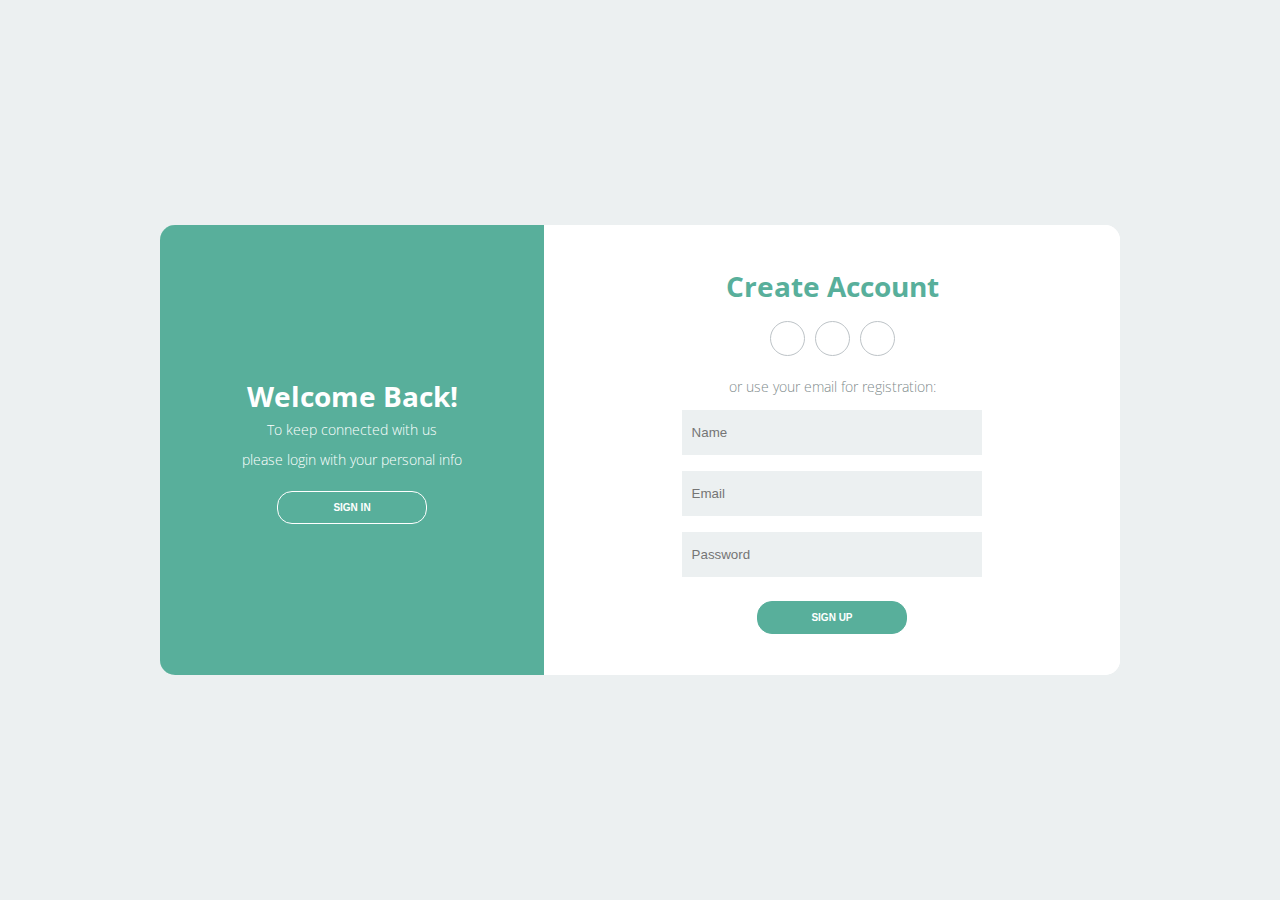
<file: Login/index.html>
<!DOCTYPE html>
<html lang="pt-br">
<head>
    <meta charset="UTF-8">
    <meta name="viewport" content="width=device-width, initial-scale=1.0">
    <meta http-equiv="X-UA-Compatible" content="ie=edge">
    <title>Login</title>
    <link rel="stylesheet" href="css/style.css">
    <link rel="stylesheet" href="https://use.fontawesome.com/releases/v5.8.2/css/all.css"
        integrity="sha384-oS3vJWv+0UjzBfQzYUhtDYW+Pj2yciDJxpsK1OYPAYjqT085Qq/1cq5FLXAZQ7Ay" crossorigin="anonymous">
</head>
<body>
    <div class="container">
        <div class="content first-content">
            <div class="first-column">
                <h2 class="title title-primary">welcome back!</h2>
                <p class="description description-primary">To keep connected with us</p>
                <p class="description description-primary">please login with your personal info</p>
                <button id="signin" class="btn btn-primary">sign in</button>
            </div>    
            <div class="second-column">
                <h2 class="title title-second">create account</h2>
                <div class="social-media">
                    <ul class="list-social-media">
                        <a class="link-social-media" href="#">
                            <li class="item-social-media">
                                <i class="fab fa-facebook-f"></i>        
                            </li>
                        </a>
                        <a class="link-social-media" href="#">
                            <li class="item-social-media">
                                <i class="fab fa-google-plus-g"></i>
                            </li>
                        </a>
                        <a class="link-social-media" href="#">
                            <li class="item-social-media">
                                <i class="fab fa-linkedin-in"></i>
                            </li>
                        </a>
                    </ul>
                </div><!-- social media -->
                <p class="description description-second">or use your email for registration:</p>
                <form class="form">
                    <label class="label-input" for="">
                        <i class="far fa-user icon-modify"></i>
                        <input type="text" placeholder="Name">
                    </label>
                    
                    <label class="label-input" for="">
                        <i class="far fa-envelope icon-modify"></i>
                        <input type="email" placeholder="Email">
                    </label>
                    
                    <label class="label-input" for="">
                        <i class="fas fa-lock icon-modify"></i>
                        <input type="password" placeholder="Password">
                    </label>
                    
                    
                    <button class="btn btn-second">sign up</button>        
                </form>
            </div><!-- second column -->
        </div><!-- first content -->
        <div class="content second-content">
            <div class="first-column">
                <h2 class="title title-primary">hello, friend!</h2>
                <p class="description description-primary">Enter your personal details</p>
                <p class="description description-primary">and start journey with us</p>
                <button id="signup" class="btn btn-primary">sign up</button>
            </div>
            <div class="second-column">
                <h2 class="title title-second">sign in to developer</h2>
                <div class="social-media">
                    <ul class="list-social-media">
                        <a class="link-social-media" href="#">
                            <li class="item-social-media">
                                <i class="fab fa-facebook-f"></i>
                            </li>
                        </a>
                        <a class="link-social-media" href="#">
                            <li class="item-social-media">
                                <i class="fab fa-google-plus-g"></i>
                            </li>
                        </a>
                        <a class="link-social-media" href="#">
                            <li class="item-social-media">
                                <i class="fab fa-linkedin-in"></i>
                            </li>
                        </a>
                    </ul>
                </div><!-- social media -->
                <p class="description description-second">or use your email account:</p>
                <form class="form">
                
                    <label class="label-input" for="">
                        <i class="far fa-envelope icon-modify"></i>
                        <input type="email" placeholder="Email">
                    </label>
                
                    <label class="label-input" for="">
                        <i class="fas fa-lock icon-modify"></i>
                        <input type="password" placeholder="Password">
                    </label>
                
                    <a class="password" href="#">forgot your password?</a>
                    <button class="btn btn-second">sign in</button>
                </form>
            </div><!-- second column -->
        </div><!-- second-content -->
    </div>
    <script src="js/app.js"></script>
</body>
</html>
</file>
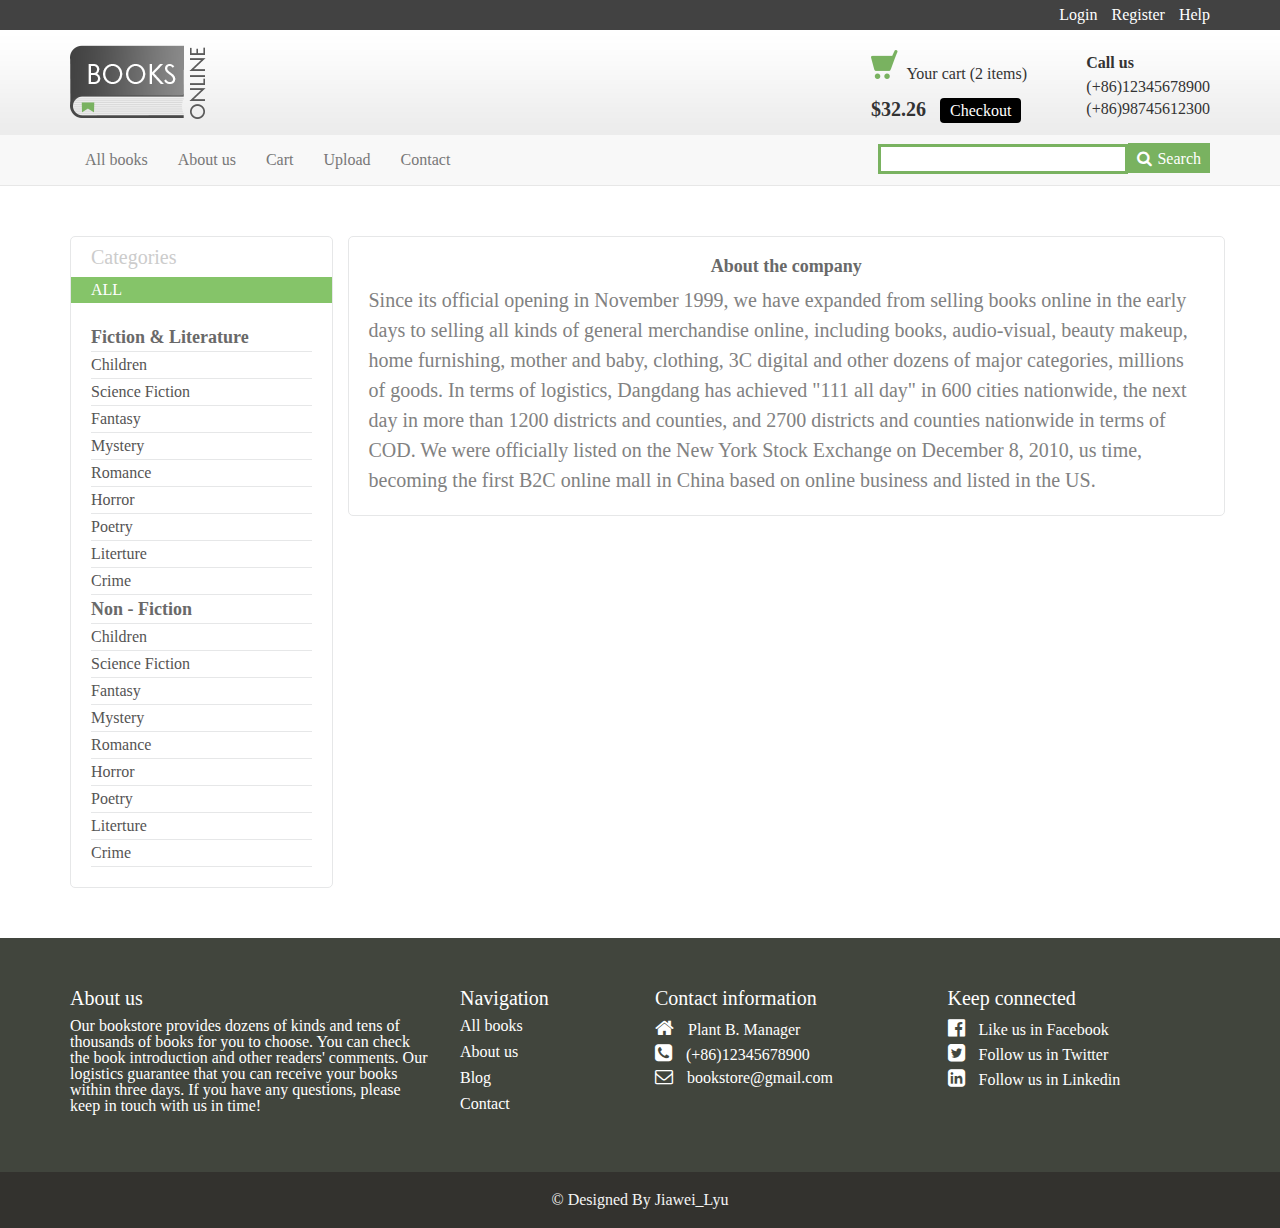
<file: about.html>
<!DOCTYPE html>
<html lang="en">
<head>
	<meta charset="UTF-8">
	<meta name="viewport" content="width=device-width, initial-scale=1.0">
	<title>Shopping cart</title>
	<link rel="stylesheet" href="libs/bootstrap.min.css">
	<link rel="stylesheet" href="https://maxcdn.bootstrapcdn.com/font-awesome/4.7.0/css/font-awesome.min.css">
	<link rel="stylesheet" href="libs/jquery.bxslider.css">
	<link rel="stylesheet" href="css/reset.css">
	<link rel="stylesheet" href="css/style.css">
	<link rel="stylesheet" href="css/media.css">
	<link rel="stylesheet" href="css/blog.css">
</head>
<body>
	<header>
		<div class="header-top">
			<div class="container">
				<nav class="nav-top">
					<ul>
						<li><a href="firstlogin.html">Login</a></li>
						<li><a href="firstlogin.html">Register</a></li>
						<li><a href="#">Help</a></li>
					</ul>
				</nav>
			</div>
		</div>
		<div class="header-middle">
			<div class="container">
				<div class="left-column-block">
					<a href="index.html"><img src="images/logo.png" alt="logo" /></a>
					<div class="reklama">
						<!-- <img src="images/reklama.png" alt="item" width="300" height="80"> -->
					</div>
					
				</div>
								
				<div class="shop-checkout"  style="margin-left: 650px;">
					<div class="shop">
						<img src="images/shop.png">
						<span class="your-cart">Your cart</span>
						<span>(2 items)</span>
					</div>
					<div class="checkout">
						<span>$32.26</span>
						<a href="blog.html">Checkout</a>
					</div>
				</div>
				<div class="phone">
					<h5>Call us</h5>
					<p>(+86)12345678900</p>
					<p>(+86)98745612300</p>
				</div>
	
			</div>
		</div>
		<nav class="navbar navbar-default navbar-static-top">
			<div class="container">
				<div class="navbar-header">
					<button type="button" class="navbar-toggle collapsed" data-toggle="collapse" data-target="#navbar" aria-expanded="false" aria-controls="navbar">
					<span class="sr-only">Toggle navigation</span>
					<span class="icon-bar"></span>
					<span class="icon-bar"></span>
					<span class="icon-bar"></span>
					</button>
				</div>
				<div id="navbar" class="navbar-collapse collapse">
					<ul class="nav navbar-nav">
						<li><a href="index.html">All books</a></li>
						<li><a href="about.html">About us</a></li>
						<li><a href="blog.html">Cart</a></li>
						<li><a href="delivery.html">Upload</a></li>
						<li><a href="contact.html">Contact</a></li>
					</ul>
					<form class="navbar-form navbar-right left-column-block">
						<input type="text">
						<button><i class="fa fa-search sear" aria-hidden="true"></i>Search</button>
		          </form>
				</div><!--/.nav-collapse -->
			</div>
		</nav>
	</header>
	<section class="main-content">
	<div class="container">
		<div class="row">
			<div class="col-sm-3">
				<div class="sidebar">
					<h3>Categories</h3>
					<h5 class="all-list">All</h5>
					<ul>
						<li class="func-liter">Fiction & Literature</li>	
						<li><a href="index.html">Children</a></li>
						<li><a href="index.html">Science Fiction</a></li>
						<li><a href="index.html">Fantasy</a></li>
						<li><a href="index.html">Mystery</a></li>
						<li><a href="index.html">Romance</a></li>
						<li><a href="index.html">Horror</a></li>
						<li><a href="index.html">Poetry</a></li>
						<li><a href="index.html">Literture</a></li>
						<li><a href="index.html">Crime</a></li>
						<li class="func-liter">Non - Fiction</li>	
						<li><a href="index.html">Children</a></li>
						<li><a href="index.html">Science Fiction</a></li>
						<li><a href="index.html">Fantasy</a></li>
						<li><a href="index.html">Mystery</a></li>
						<li><a href="index.html">Romance</a></li>
						<li><a href="index.html">Horror</a></li>
						<li><a href="index.html">Poetry</a></li>
						<li><a href="index.html">Literture</a></li>
						<li><a href="index.html">Crime</a></li>
					</ul>
				</div>
			</div>
			<div class="col-sm-9 about-cont"> 
				<h3>About the company</h3>
				<p>
					Since its official opening in November 1999, we have expanded from selling books online in the early days to selling all kinds of general merchandise online, including books, audio-visual, beauty makeup, home furnishing, mother and baby, clothing, 3C digital and other dozens of major categories, millions of goods. In terms of logistics, Dangdang has achieved "111 all day" in 600 cities nationwide, the next day in more than 1200 districts and counties, and 2700 districts and counties nationwide in terms of COD. We were officially listed on the New York Stock Exchange on December 8, 2010, us time, becoming the first B2C online mall in China based on online business and listed in the US.
				</p>	
			</div><!--col-sm-9-->
		</div><!--row-->		
	</div><!--container-->	
</section>
<section class="bottom-menu">
	<div class="container">
		<div class="row">
			<div class="col-sm-4 padd">
				<h3>About us</h3>
				<p>Our bookstore provides dozens of kinds and tens of thousands of books for you to choose. You can check the book introduction and other readers' comments. Our logistics guarantee that you can receive your books within three days. If you have any questions, please keep in touch with us in time!</p>
			</div>
			<div class="col-sm-2 padd">
				<h3>Navigation</h3>
				<ul class="menu-bot">
					<li class="active"><a href="#">All books</a></li>
					<li><a href="#">About us</a></li>
					<li><a href="#">Blog</a></li>
					<li><a href="#">Contact</a></li>
				</ul>
			</div>
			<div class="col-sm-3 address padd">
				<h3>Contact information</h3>
				<p><i class="fa fa-home icon" aria-hidden="true"></i>
				<span>Plant B. Manager</span></p>
				<p><i class="fa fa-phone-square icon" aria-hidden="true"></i>
				<span>(+86)12345678900</span></p>
				<p><i class="fa fa-envelope-o icone" aria-hidden="true"></i>
				<span>bookstore@gmail.com</span></p>
			</div>
			<div class="col-sm-3 address padd">
				<h3>Keep connected</h3>
				<p><a href="#"><i class="fa fa-facebook-official icon" aria-hidden="true"></i>
				<span>Like us in Facebook</span></a></p>
				<p><a href="#"><i class="fa fa-twitter-square icon" aria-hidden="true"></i>
				<span>Follow us in Twitter</span></a></p>
				<p><a href="#"><i class="fa fa-linkedin-square icon" aria-hidden="true"></i>
				<span>Follow us in Linkedin</span></a></p>

			</div>
		</div>
	</div>
</section>
<footer>
	<p>&copy; Designed By Jiawei_Lyu<p>
</footer>
	<script src="https://ajax.googleapis.com/ajax/libs/jquery/1.11.3/jquery.min.js"></script>
	<script src="libs/jquery.bxslider.js"></script>
	<script src="libs/bootstrap.min.js"></script>
	<script src="js/main.js"></script>
</body>
</html>
</file>
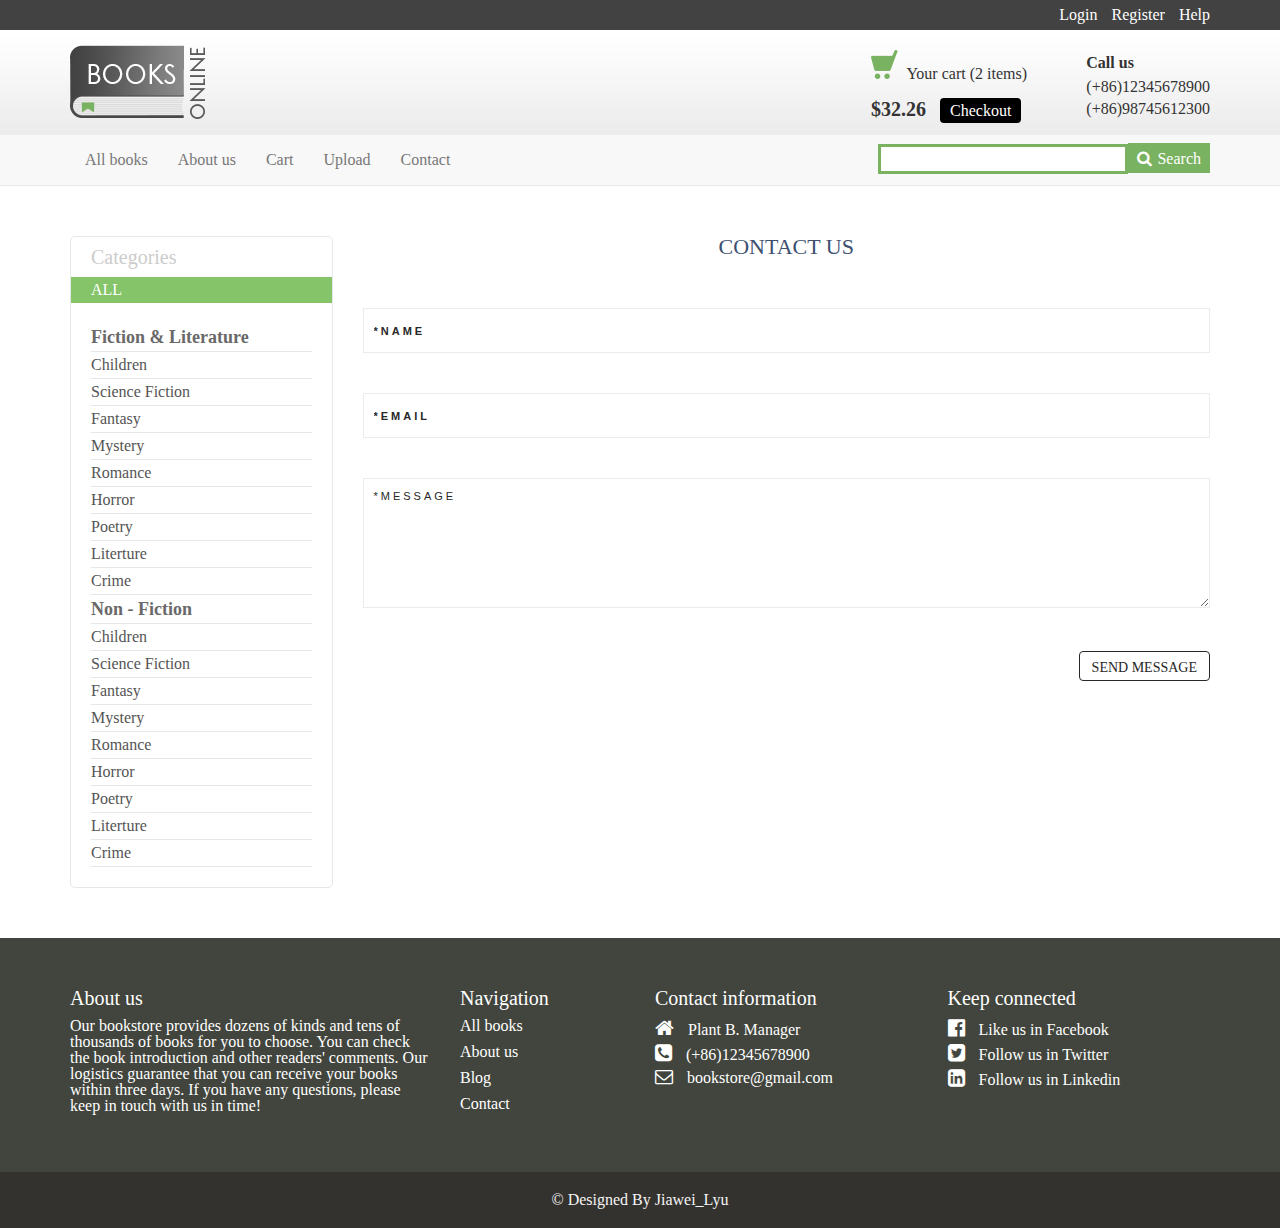
<file: contact.html>
<!DOCTYPE html>
<html lang="en">
<head>
	<meta charset="UTF-8">
	<meta name="viewport" content="width=device-width, initial-scale=1.0">
	<title>Shopping cart</title>
	<link rel="stylesheet" href="libs/bootstrap.min.css">
	<link rel="stylesheet" href="https://maxcdn.bootstrapcdn.com/font-awesome/4.7.0/css/font-awesome.min.css">
	<link rel="stylesheet" href="libs/jquery.bxslider.css">
	<link rel="stylesheet" href="css/reset.css">
	<link rel="stylesheet" href="css/style.css">
	<link rel="stylesheet" href="css/media.css">
</head>
<body>
	<header>
		<div class="header-top">
			<div class="container">
				<nav class="nav-top">
					<ul>
						<li><a href="firstlogin.html">Login</a></li>
						<li><a href="firstlogin.html">Register</a></li>
						<li><a href="#">Help</a></li>
					</ul>
				</nav>
			</div>
		</div>
		<div class="header-middle">
			<div class="container">
				<div class="left-column-block">
					<a href="index.html"><img src="images/logo.png" alt="logo" /></a>
					<div class="reklama">
						<!-- <img src="images/reklama.png" alt="item" width="300" height="80"> -->
					</div>
					
				</div>
								
				<div class="shop-checkout" style="margin-left: 650px;">
					<div class="shop">
						<img src="images/shop.png">
						<span class="your-cart">Your cart</span>
						<span>(2 items)</span>
					</div>
					<div class="checkout">
						<span>$32.26</span>
						<a href="blog.html">Checkout</a>
					</div>
				</div>
				<div class="phone">
					<h5>Call us</h5>
					<p>(+86)12345678900</p>
					<p>(+86)98745612300</p>
				</div>
	
			</div>
		</div>
		<nav class="navbar navbar-default navbar-static-top">
			<div class="container">
				<div class="navbar-header">
					<button type="button" class="navbar-toggle collapsed" data-toggle="collapse" data-target="#navbar" aria-expanded="false" aria-controls="navbar">
					<span class="sr-only">Toggle navigation</span>
					<span class="icon-bar"></span>
					<span class="icon-bar"></span>
					<span class="icon-bar"></span>
					</button>
				</div>
				<div id="navbar" class="navbar-collapse collapse">
					<ul class="nav navbar-nav">
						<li><a href="index.html">All books</a></li>
						<li><a href="about.html">About us</a></li>
						<li><a href="blog.html">Cart</a></li>
						<li><a href="delivery.html">Upload</a></li>
						<li><a href="contact.html">Contact</a></li>
					</ul>
					<form class="navbar-form navbar-right left-column-block">
						<input type="text">
						<button><i class="fa fa-search sear" aria-hidden="true"></i>Search</button>
		          </form>
				</div><!--/.nav-collapse -->
			</div>
		</nav>
	</header>
	<section class="main-content">
	<div class="container">
		<div class="row">
			<div class="col-sm-3">
				<div class="sidebar">
					<h3>Categories</h3>
					<h5 class="all-list">All</h5>
					<ul>
						<li class="func-liter">Fiction & Literature</li>	
						<li><a href="index.html">Children</a></li>
						<li><a href="index.html">Science Fiction</a></li>
						<li><a href="index.html">Fantasy</a></li>
						<li><a href="index.html">Mystery</a></li>
						<li><a href="index.html">Romance</a></li>
						<li><a href="index.html">Horror</a></li>
						<li><a href="index.html">Poetry</a></li>
						<li><a href="index.html">Literture</a></li>
						<li><a href="index.html">Crime</a></li>
						<li class="func-liter">Non - Fiction</li>	
						<li><a href="index.html">Children</a></li>
						<li><a href="index.html">Science Fiction</a></li>
						<li><a href="index.html">Fantasy</a></li>
						<li><a href="index.html">Mystery</a></li>
						<li><a href="index.html">Romance</a></li>
						<li><a href="index.html">Horror</a></li>
						<li><a href="index.html">Poetry</a></li>
						<li><a href="index.html">Literture</a></li>
						<li><a href="index.html">Crime</a></li>
					</ul>
				</div>
			</div>
			<div class="col-sm-9"> 
				<div class="section-header contact-block">
					<h4>CONTACT US</h4>
				</div>
        		<div class="contact">
          			<div class="contact-form"> 
	                 <form role="form" id="contact_form" class="contact-form" method="post" onSubmit="return false">
						<ul class="row">
							<li class="col-sm-12">
								<label>
								<input type="text" class="form-control" name="name" id="name" placeholder="*NAME">
								</label>
							</li>
							<li class="col-sm-12">
								<label>
									<input type="text" class="form-control" name="email" id="email" placeholder="*EMAIL">
								</label>
							</li>
							<li class="col-sm-12">
								<label>
									<textarea class="form-control" name="message" id="message" rows="5" placeholder="*MESSAGE"></textarea>
								</label>
							</li>
							<li class="col-sm-12 no-margin">
								<button type="submit" value="submit" class="btn" id="btn_submit">SEND MESSAGE</button>
							</li>
						</ul>
	                </div>
	              </div>
	            </form>
      		</div>
 			</div>	
		</div>					
	</div>	
</section>
<section class="bottom-menu">
	<div class="container">
		<div class="row">
			<div class="col-sm-4 padd">
				<h3>About us</h3>
				<p>Our bookstore provides dozens of kinds and tens of thousands of books for you to choose. You can check the book introduction and other readers' comments. Our logistics guarantee that you can receive your books within three days. If you have any questions, please keep in touch with us in time!</p>
			</div>
			<div class="col-sm-2 padd">
				<h3>Navigation</h3>
				<ul class="menu-bot">
					<li class="active"><a href="#">All books</a></li>
					<li><a href="#">About us</a></li>
					<li><a href="#">Blog</a></li>
					<li><a href="#">Contact</a></li>
				</ul>
			</div>
			<div class="col-sm-3 address padd">
				<h3>Contact information</h3>
				<p><i class="fa fa-home icon" aria-hidden="true"></i>
				<span>Plant B. Manager</span></p>
				<p><i class="fa fa-phone-square icon" aria-hidden="true"></i>
				<span>(+86)12345678900</span></p>
				<p><i class="fa fa-envelope-o icone" aria-hidden="true"></i>
				<span>bookstore@gmail.com</span></p>
			</div>
			<div class="col-sm-3 address padd">
				<h3>Keep connected</h3>
				<p><a href="#"><i class="fa fa-facebook-official icon" aria-hidden="true"></i>
				<span>Like us in Facebook</span></a></p>
				<p><a href="#"><i class="fa fa-twitter-square icon" aria-hidden="true"></i>
				<span>Follow us in Twitter</span></a></p>
				<p><a href="#"><i class="fa fa-linkedin-square icon" aria-hidden="true"></i>
				<span>Follow us in Linkedin</span></a></p>

			</div>
		</div>
	</div>
</section>
<footer>
	<p>&copy; Designed By Jiawei_Lyu<p>
</footer>
	<script src="https://ajax.googleapis.com/ajax/libs/jquery/1.11.3/jquery.min.js"></script>
	<script src="libs/jquery.bxslider.js"></script>
	<script src="libs/bootstrap.min.js"></script>
	<script src="js/main.js"></script>
</body>
</html>
</file>
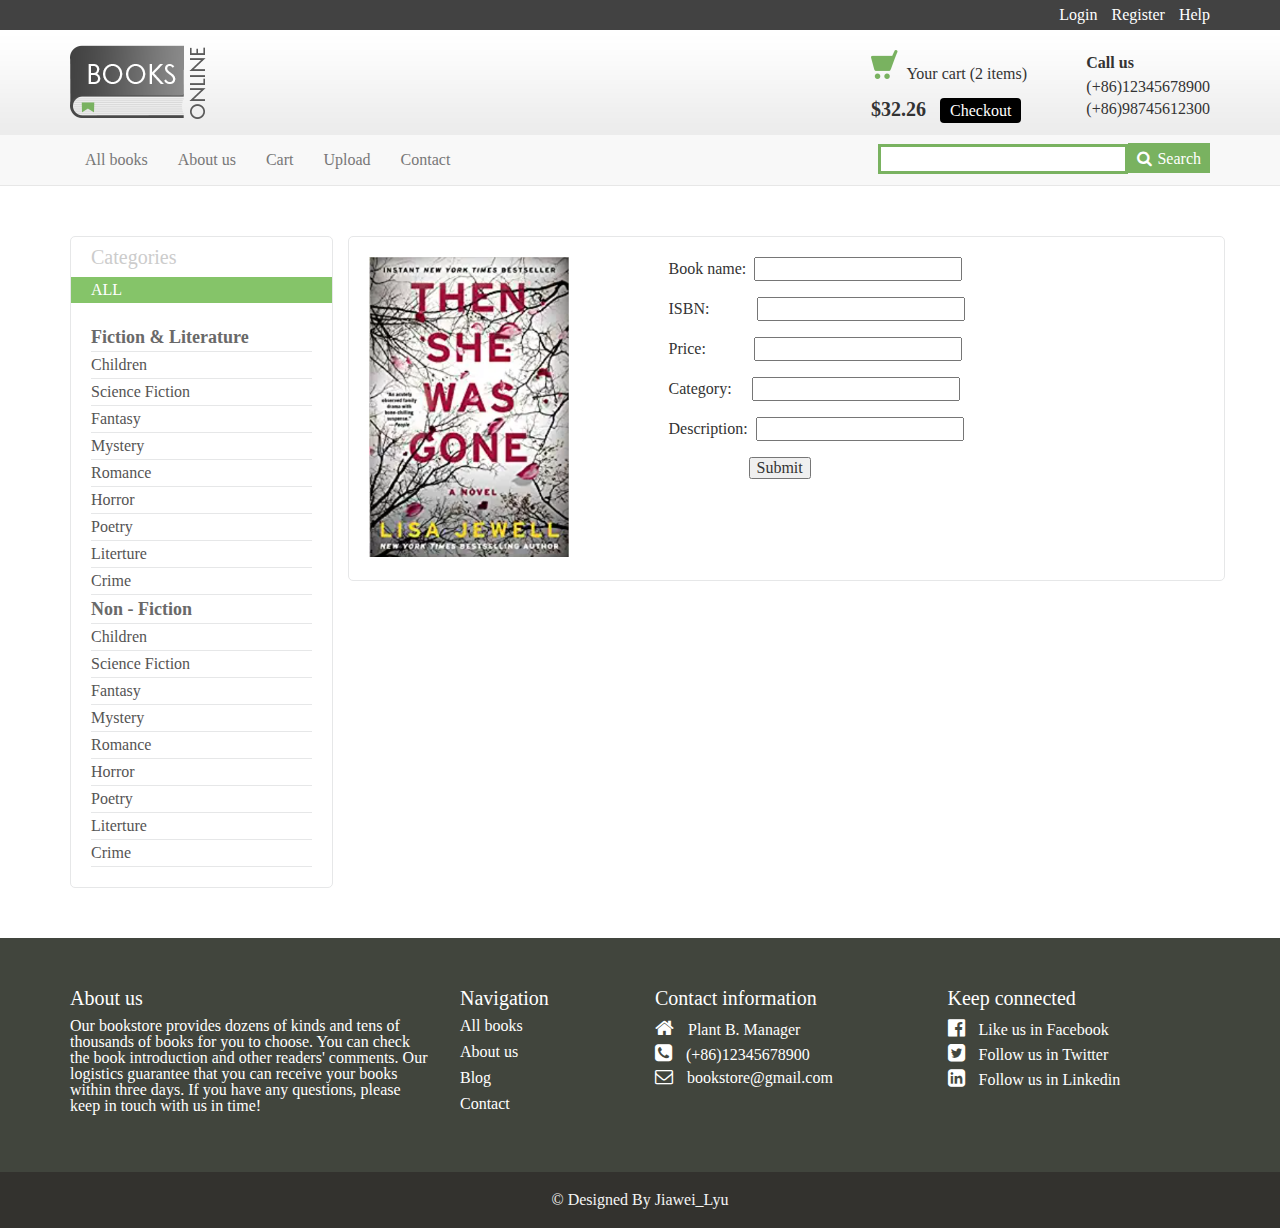
<file: delivery.html>
<!DOCTYPE html>
<html lang="en">
<head>
	<meta charset="UTF-8">
	<meta name="viewport" content="width=device-width, initial-scale=1.0">
	<title>Shopping cart</title>
	<link rel="stylesheet" href="libs/bootstrap.min.css">
	<link rel="stylesheet" href="https://maxcdn.bootstrapcdn.com/font-awesome/4.7.0/css/font-awesome.min.css">
	<link rel="stylesheet" href="libs/jquery.bxslider.css">
	<link rel="stylesheet" href="css/reset.css">
	<link rel="stylesheet" href="css/style.css">
	<link rel="stylesheet" href="css/media.css">
	<link rel="stylesheet" href="css/blog.css">
</head>
<body>
	<header>
		<div class="header-top">
			<div class="container">
				<nav class="nav-top">
					<ul>
						<li><a href="firstlogin.html">Login</a></li>
						<li><a href="firstlogin.html">Register</a></li>
						<li><a href="#">Help</a></li>
					</ul>
				</nav>
			</div>
		</div>
		<div class="header-middle">
			<div class="container">
				<div class="left-column-block">
					<a href="index.html"><img src="images/logo.png" alt="logo" /></a>
					<div class="reklama">
						<!-- <img src="images/reklama.png" alt="item" width="300" height="80"> -->
					</div>
					
				</div>
								
				<div class="shop-checkout" style="margin-left: 650px;">
					<div class="shop">
						<img src="images/shop.png">
						<span class="your-cart">Your cart</span>
						<span>(2 items)</span>
					</div>
					<div class="checkout">
						<span>$32.26</span>
						<a href="blog.html">Checkout</a>
					</div>
				</div>
				<div class="phone">
					<h5>Call us</h5>
					<p>(+86)12345678900</p>
					<p>(+86)98745612300</p>
				</div>
	
			</div>
		</div>
		<nav class="navbar navbar-default navbar-static-top">
			<div class="container">
				<div class="navbar-header">
					<button type="button" class="navbar-toggle collapsed" data-toggle="collapse" data-target="#navbar" aria-expanded="false" aria-controls="navbar">
					<span class="sr-only">Toggle navigation</span>
					<span class="icon-bar"></span>
					<span class="icon-bar"></span>
					<span class="icon-bar"></span>
					</button>
				</div>
				<div id="navbar" class="navbar-collapse collapse">
					<ul class="nav navbar-nav">
						<li><a href="index.html">All books</a></li>
						<li><a href="about.html">About us</a></li>
						<li><a href="blog.html">Cart</a></li>
						<li><a href="delivery.html">Upload</a></li>
						<li><a href="contact.html">Contact</a></li>
					</ul>
					<form class="navbar-form navbar-right left-column-block">
						<input type="text">
						<button><i class="fa fa-search sear" aria-hidden="true"></i>Search</button>
		          </form>
				</div><!--/.nav-collapse -->
			</div>
		</nav>
	</header>
	<section class="main-content">
	<div class="container">
		<div class="row">
			<div class="col-sm-3">
				<div class="sidebar">
					<h3>Categories</h3>
					<h5 class="all-list">All</h5>
					<ul>
						<li class="func-liter">Fiction & Literature</li>	
						<li><a href="index.html">Children</a></li>
						<li><a href=index.html>Science Fiction</a></li>
						<li><a href=index.html>Fantasy</a></li>
						<li><a href=index.html>Mystery</a></li>
						<li><a href=index.html>Romance</a></li>
						<li><a href=index.html>Horror</a></li>
						<li><a href=index.html>Poetry</a></li>
						<li><a href=index.html>Literture</a></li>
						<li><a href=index.html>Crime</a></li>
						<li class="func-liter">Non - Fiction</li>	
						<li><a href=index.html>Children</a></li>
						<li><a href=index.html>Science Fiction</a></li>
						<li><a href=index.html>Fantasy</a></li>
						<li><a href=index.html>Mystery</a></li>
						<li><a href=index.html>Romance</a></li>
						<li><a href=index.html>Horror</a></li>
						<li><a href=index.html>Poetry</a></li>
						<li><a href=index.html>Literture</a></li>
						<li><a href=index.html>Crime</a></li>
					</ul>
				</div>
			</div>
			<div class="col-sm-9 about-cont"> 
				<div style="width: 800px;">
					<div style="width: 300px; float: left;">
						<img src="images/products/book09.png" alt="" width="200px" height="300px">
					</div>
					<div style="width: 450px; float: left;">
						<span>Book name:&nbsp;&nbsp;</span><input type="text"><br><br>
						<span>ISBN:&nbsp;&nbsp;&nbsp;&nbsp;&nbsp;&nbsp;&nbsp;&nbsp;&nbsp;&nbsp;&nbsp;&nbsp;</span><input type="text"><br><br>
						<span>Price:&nbsp;&nbsp;&nbsp;&nbsp;&nbsp;&nbsp;&nbsp;&nbsp;&nbsp;&nbsp;&nbsp;&nbsp;</span><input type="text"><br><br>
						<span>Category:&nbsp;&nbsp;&nbsp;&nbsp;&nbsp;</span><input type="text"><br><br>
						<span>Description:&nbsp;&nbsp;</span><input type="text"><br><br>
						<div style="padding-left: 80px;">
							<input type="button" value="Submit">
						</div>
					</div>
				</div>
			</div><!--col-sm-9-->
		</div><!--row-->		
	</div><!--container-->	
</section>
<section class="bottom-menu">
	<div class="container">
		<div class="row">
			<div class="col-sm-4 padd">
				<h3>About us</h3>
				<p>Our bookstore provides dozens of kinds and tens of thousands of books for you to choose. You can check the book introduction and other readers' comments. Our logistics guarantee that you can receive your books within three days. If you have any questions, please keep in touch with us in time!</p>
			</div>
			<div class="col-sm-2 padd">
				<h3>Navigation</h3>
				<ul class="menu-bot">
					<li class="active"><a href="#">All books</a></li>
					<li><a href="#">About us</a></li>
					<li><a href="#">Blog</a></li>
					<li><a href="#">Contact</a></li>
				</ul>
			</div>
			<div class="col-sm-3 address padd">
				<h3>Contact information</h3>
				<p><i class="fa fa-home icon" aria-hidden="true"></i>
				<span>Plant B. Manager</span></p>
				<p><i class="fa fa-phone-square icon" aria-hidden="true"></i>
				<span>(+86)12345678900</span></p>
				<p><i class="fa fa-envelope-o icone" aria-hidden="true"></i>
				<span>bookstore@gmail.com</span></p>
			</div>
			<div class="col-sm-3 address padd">
				<h3>Keep connected</h3>
				<p><a href="#"><i class="fa fa-facebook-official icon" aria-hidden="true"></i>
				<span>Like us in Facebook</span></a></p>
				<p><a href="#"><i class="fa fa-twitter-square icon" aria-hidden="true"></i>
				<span>Follow us in Twitter</span></a></p>
				<p><a href="#"><i class="fa fa-linkedin-square icon" aria-hidden="true"></i>
				<span>Follow us in Linkedin</span></a></p>

			</div>
		</div>
	</div>
</section>
<footer>
	<p>&copy; Designed By Jiawei_Lyu<p>
</footer>
	<script src="https://ajax.googleapis.com/ajax/libs/jquery/1.11.3/jquery.min.js"></script>
	<script src="libs/jquery.bxslider.js"></script>
	<script src="libs/bootstrap.min.js"></script>
	<script src="js/main.js"></script>
</body>
</html>
</file>
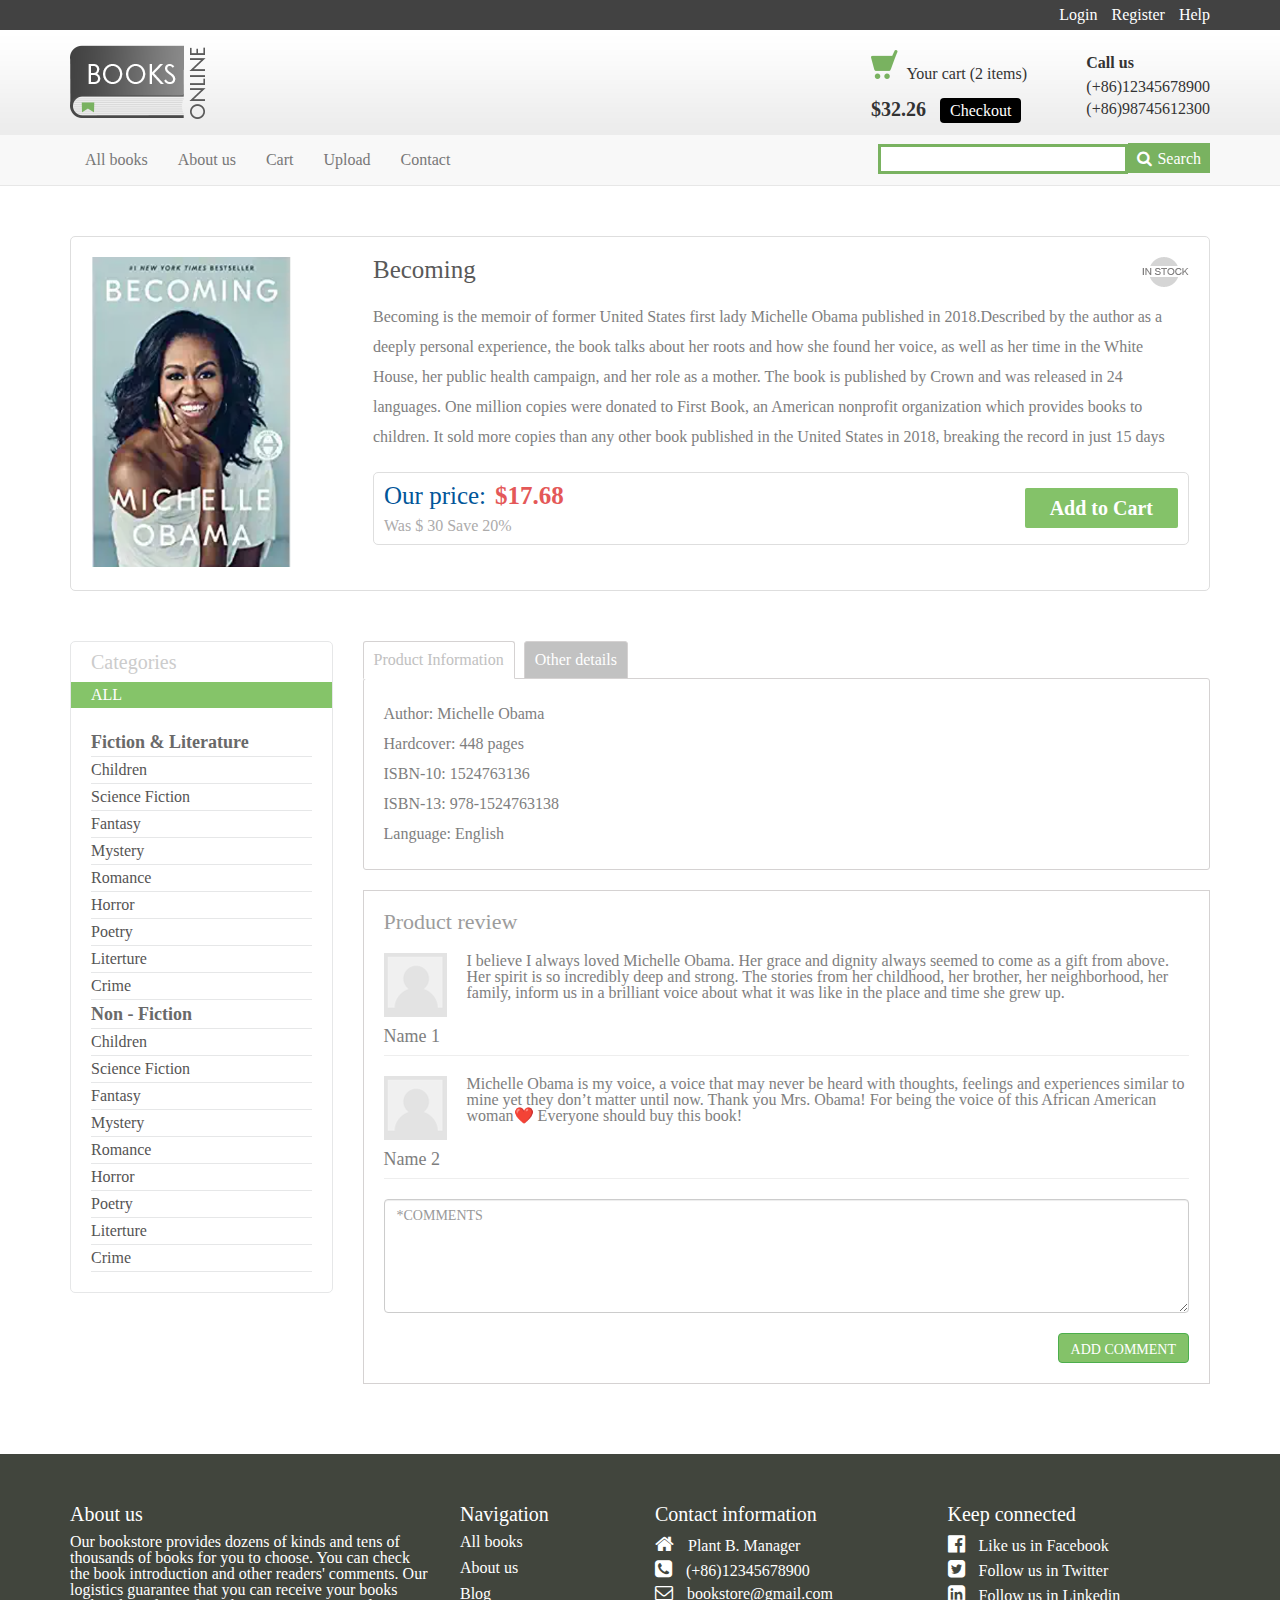
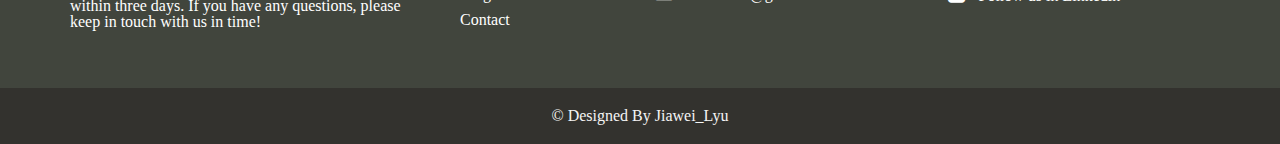
<file: detail01.html>
<!DOCTYPE html>
<html lang="en">
<head>
	<meta charset="UTF-8">
	<meta name="viewport" content="width=device-width, initial-scale=1.0">
	<title>Shopping cart</title>
	<link rel="stylesheet" href="libs/bootstrap.min.css">
	<link rel="stylesheet" href="https://maxcdn.bootstrapcdn.com/font-awesome/4.7.0/css/font-awesome.min.css">
	<link rel="stylesheet" href="libs/jquery.bxslider.css">
	<link rel="stylesheet" href="css/reset.css">
	<link rel="stylesheet" href="css/style.css">
	<link rel="stylesheet" href="css/media.css">
	<link rel="stylesheet" href="css/detail.css">
</head>
<body>
	<header>
		<div class="header-top">
			<div class="container">
				<nav class="nav-top">
					<ul>
						<li><a href="firstlogin.html">Login</a></li>
						<li><a href="firstlogin.html">Register</a></li>
						<li><a href="#">Help</a></li>
					</ul>
				</nav>
			</div>
		</div>
		<div class="header-middle">
			<div class="container">
				<div class="left-column-block">
					<a href="index.html"><img src="images/logo.png" alt="logo" /></a>
					<div class="reklama">
						<!-- <img src="images/reklama.png" alt="item" width="300" height="80"> -->
					</div>
					
				</div>
								
				<div class="shop-checkout" style="margin-left: 650px;">
					<div class="shop">
						<img src="images/shop.png">
						<span class="your-cart">Your cart</span>
						<span>(2 items)</span>
					</div>
					<div class="checkout">
						<span>$32.26</span>
						<a href="blog.html">Checkout</a>
					</div>
				</div>
				<div class="phone">
					<h5>Call us</h5>
					<p>(+86)12345678900</p>
					<p>(+86)98745612300</p>
				</div>
	
			</div>
		</div>
		<nav class="navbar navbar-default navbar-static-top">
			<div class="container">
				<div class="navbar-header">
					<button type="button" class="navbar-toggle collapsed" data-toggle="collapse" data-target="#navbar" aria-expanded="false" aria-controls="navbar">
					<span class="sr-only">Toggle navigation</span>
					<span class="icon-bar"></span>
					<span class="icon-bar"></span>
					<span class="icon-bar"></span>
					</button>
				</div>
				<div id="navbar" class="navbar-collapse collapse">
					<ul class="nav navbar-nav">
						<li><a href="index.html">All books</a></li>
						<li><a href="about.html">About us</a></li>
						<li><a href="blog.html">Cart</a></li>
						<li><a href="delivery.html">Upload</a></li>
						<li><a href="contact.html">Contact</a></li>
					</ul>
					<form class="navbar-form navbar-right left-column-block">
						<input type="text">
						<button><i class="fa fa-search sear" aria-hidden="true"></i>Search</button>
		          </form>
				</div><!--/.nav-collapse -->
			</div>
		</nav>
	</header>
	<section class="detail-content">
		<div class="container">
		<div class="detail">
			<div class="row">
				
					<div class="col-sm-3">
						<img src="images/products/book01.png" class="detail-img" width="200" height="310" alt="player">
					</div>
					
					<div class="col-sm-9">
						<div class="detail-description">
							<h3>Becoming</h3>
							<img src="images/In-Stock.png" alt="Stock">
							<p>Becoming is the memoir of former United States first lady Michelle Obama published in 2018.Described by the author as a deeply personal experience, the book talks about her roots and how she found her voice, as well as her time in the White House, her public health campaign, and her role as a mother. The book is published by Crown and was released in 24 languages. One million copies were donated to First Book, an American nonprofit organization which provides books to children.
								It sold more copies than any other book published in the United States in 2018, breaking the record in just 15 days </p>
						
						</div>
						<div class="price-add">
							<span class="our-price">Our price:</span>
							<span class="price-int">$17.68</span>
							 <a href="#" class="button-cart">Add to Cart</a>
							<p>Was $ 30 Save 20%</p>
						</div>
					</div>
				</div>
			</div>
		</div>
	</section>
<section class="tab-section">
	<div class="container">
		<div class="row">
			<div class="col-sm-3">
				<div class="sidebar">
					<h3>Categories</h3>
					<h5 class="all-list">All</h5>
					<ul>
						<li class="func-liter">Fiction & Literature</li>	
						<li><a href="index.html">Children</a></li>
						<li><a href="index.html">Science Fiction</a></li>
						<li><a href="index.html">Fantasy</a></li>
						<li><a href="index.html">Mystery</a></li>
						<li><a href="index.html">Romance</a></li>
						<li><a href="index.html">Horror</a></li>
						<li><a href="index.html">Poetry</a></li>
						<li><a href="index.html">Literture</a></li>
						<li><a href="index.html">Crime</a></li>
						<li class="func-liter">Non - Fiction</li>	
						<li><a href="index.html">Children</a></li>
						<li><a href="index.html">Science Fiction</a></li>
						<li><a href="index.html">Fantasy</a></li>
						<li><a href="index.html">Mystery</a></li>
						<li><a href="index.html">Romance</a></li>
						<li><a href="index.html">Horror</a></li>
						<li><a href="index.html">Poetry</a></li>
						<li><a href="index.html">Literture</a></li>
						<li><a href="index.html">Crime</a></li>
					</ul>
				</div>
			</div>
			<div class="col-sm-9">
				<div class="wrapper">
				    <div class="tabs">
				        <span class="tab">Product Information</span>
				        <span class="tab">Other details</span>       
				    </div>
				    <div class="tab_content"> 
				        <div class="tab_item">
				        	<p>Author: <span>Michelle Obama</span></p>
				        	<p>Hardcover: <span> 448 pages</span></p>
				        	<p>ISBN-10: <span>1524763136</span></p>
				        	<p>ISBN-13: <span>978-1524763138</span></p>
				        	<p>Language: <span>English</span></p>
						</div>
				        <div class="tab_item">The book's 24 chapters (plus a preface and epilogue) are divided into three sections: Becoming Me, Becoming Us, and Becoming More. Becoming Me traces Obama's early life growing up on the South Side of Chicago with her parents - Fraser and Marian Robinson - in an upstairs apartment. There, Obama shared a bedroom with her brother Craig.[8] The book continues through her education at Princeton University and Harvard Law School, to her early career as a lawyer at the law firm Sidley Austin, where she met Barack Obama. Becoming Us departs from the beginning of their romantic relationship and follows their marriage, the beginning of his political career in the Illinois State Senate. </div>
				    </div>
				</div>
				<div class="comments">
					<h3>Product review</h3>
					<div class="review">
						<div class="img-det">
							<img src="images/Layer.png" alt="">
							<p>I believe I always loved Michelle Obama. Her grace and dignity always seemed to come as a gift from above. Her spirit is so incredibly deep and strong. The stories from her childhood, her brother, her neighborhood, her family, inform us in a brilliant voice about what it was like in the place and time she grew up.</p>
						</div>
						<div class="clearfix"></div>
							<p class="product-2">Name 1</p>
						<hr />
					</div>
					<div class="review">
						<div class="img-det">
							<img src="images/Layer.png" alt="">
							<p>Michelle Obama is my voice, a voice that may never be heard with thoughts, feelings and experiences similar to mine yet they don’t matter until now. Thank you Mrs. Obama! For being the voice of this African American woman❤️ Everyone should buy this book!</p>
						</div>
						<div class="clearfix"></div>
							<p class="product-2">Name 2</p>
						<hr />
					</div>									
					<form role="form" method="post" class="comment-forms">
						<textarea class="form-control" name="message" id="message" rows="5" placeholder="*COMMENTS"></textarea>
						<button type="submit" class="btn btn-success btn-comments pull-right">ADD COMMENT</button>
						<div class="clearfix"></div>
					</form>
				</div>				
			</div>			
		</div>
	</div>
</section>

<section class="bottom-menu">
	<div class="container">
		<div class="row">
			<div class="col-sm-4 padd">
				<h3>About us</h3>
				<p>Our bookstore provides dozens of kinds and tens of thousands of books for you to choose. You can check the book introduction and other readers' comments. Our logistics guarantee that you can receive your books within three days. If you have any questions, please keep in touch with us in time!</p>
			</div>
			<div class="col-sm-2 padd">
				<h3>Navigation</h3>
				<ul class="menu-bot">
					<li class="active"><a href="#">All books</a></li>
					<li><a href="#">About us</a></li>
					<li><a href="#">Blog</a></li>
					<li><a href="#">Contact</a></li>
				</ul>
			</div>
			<div class="col-sm-3 address padd">
				<h3>Contact information</h3>
				<p><i class="fa fa-home icon" aria-hidden="true"></i>
				<span>Plant B. Manager</span></p>
				<p><i class="fa fa-phone-square icon" aria-hidden="true"></i>
				<span>(+86)12345678900</span></p>
				<p><i class="fa fa-envelope-o icone" aria-hidden="true"></i>
				<span>bookstore@gmail.com</span></p>
			</div>
			<div class="col-sm-3 address padd">
				<h3>Keep connected</h3>
				<p><a href="#"><i class="fa fa-facebook-official icon" aria-hidden="true"></i>
				<span>Like us in Facebook</span></a></p>
				<p><a href="#"><i class="fa fa-twitter-square icon" aria-hidden="true"></i>
				<span>Follow us in Twitter</span></a></p>
				<p><a href="#"><i class="fa fa-linkedin-square icon" aria-hidden="true"></i>
				<span>Follow us in Linkedin</span></a></p>

			</div>
		</div>
	</div>
</section>
<footer>
	<p>&copy; Designed By Jiawei_Lyu<p>
</footer>
	<script src="https://ajax.googleapis.com/ajax/libs/jquery/1.11.3/jquery.min.js"></script>
	<script src="libs/jquery.bxslider.js"></script>
	<script src="libs/bootstrap.min.js"></script>
	<script src="js/main.js"></script>
</body>
</html>
</file>
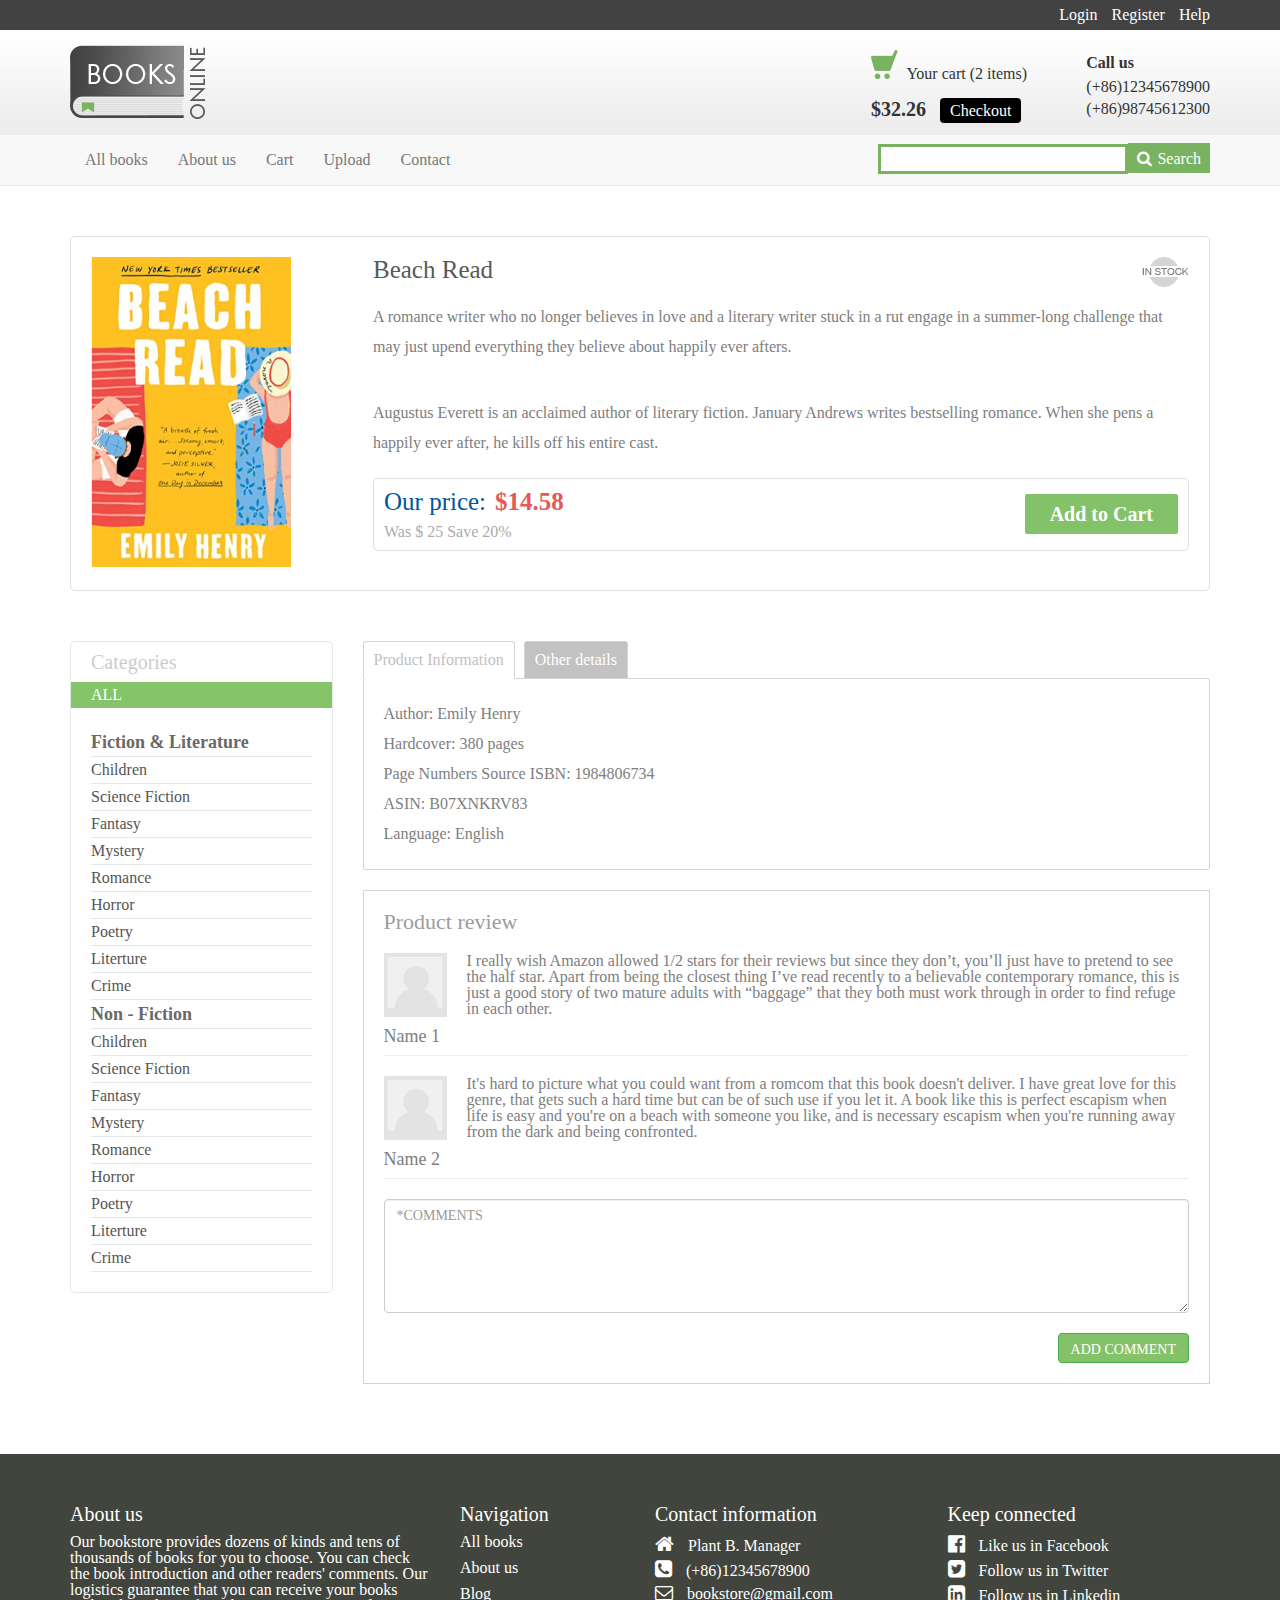
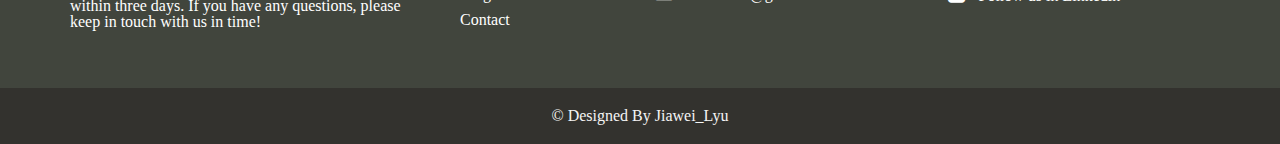
<file: detail02.html>
<!DOCTYPE html>
<html lang="en">
<head>
	<meta charset="UTF-8">
	<meta name="viewport" content="width=device-width, initial-scale=1.0">
	<title>Shopping cart</title>
	<link rel="stylesheet" href="libs/bootstrap.min.css">
	<link rel="stylesheet" href="https://maxcdn.bootstrapcdn.com/font-awesome/4.7.0/css/font-awesome.min.css">
	<link rel="stylesheet" href="libs/jquery.bxslider.css">
	<link rel="stylesheet" href="css/reset.css">
	<link rel="stylesheet" href="css/style.css">
	<link rel="stylesheet" href="css/media.css">
	<link rel="stylesheet" href="css/detail.css">
</head>
<body>
	<header>
		<div class="header-top">
			<div class="container">
				<nav class="nav-top">
					<ul>
						<li><a href="firstlogin.html">Login</a></li>
						<li><a href="firstlogin.html">Register</a></li>
						<li><a href="#">Help</a></li>
					</ul>
				</nav>
			</div>
		</div>
		<div class="header-middle">
			<div class="container">
				<div class="left-column-block">
					<a href="index.html"><img src="images/logo.png" alt="logo" /></a>
					<div class="reklama">
						<!-- <img src="images/reklama.png" alt="item" width="300" height="80"> -->
					</div>
					
				</div>
								
				<div class="shop-checkout" style="margin-left: 650px;">
					<div class="shop">
						<img src="images/shop.png">
						<span class="your-cart">Your cart</span>
						<span>(2 items)</span>
					</div>
					<div class="checkout">
						<span>$32.26</span>
						<a href="blog.html">Checkout</a>
					</div>
				</div>
				<div class="phone">
					<h5>Call us</h5>
					<p>(+86)12345678900</p>
					<p>(+86)98745612300</p>
				</div>
	
			</div>
		</div>
		<nav class="navbar navbar-default navbar-static-top">
			<div class="container">
				<div class="navbar-header">
					<button type="button" class="navbar-toggle collapsed" data-toggle="collapse" data-target="#navbar" aria-expanded="false" aria-controls="navbar">
					<span class="sr-only">Toggle navigation</span>
					<span class="icon-bar"></span>
					<span class="icon-bar"></span>
					<span class="icon-bar"></span>
					</button>
				</div>
				<div id="navbar" class="navbar-collapse collapse">
					<ul class="nav navbar-nav">
						<li><a href="index.html">All books</a></li>
						<li><a href="about.html">About us</a></li>
						<li><a href="blog.html">Cart</a></li>
						<li><a href="delivery.html">Upload</a></li>
						<li><a href="contact.html">Contact</a></li>
					</ul>
					<form class="navbar-form navbar-right left-column-block">
						<input type="text">
						<button><i class="fa fa-search sear" aria-hidden="true"></i>Search</button>
		          </form>
				</div><!--/.nav-collapse -->
			</div>
		</nav>
	</header>
	<section class="detail-content">
		<div class="container">
		<div class="detail">
			<div class="row">
				
					<div class="col-sm-3">
						<img src="images/products/book02.png" class="detail-img" width="200" height="310" alt="player">
					</div>
					
					<div class="col-sm-9">
						<div class="detail-description">
							<h3>Beach Read</h3>
							<img src="images/In-Stock.png" alt="Stock">
							<p>A romance writer who no longer believes in love and a literary writer stuck in a rut engage in a summer-long challenge that may just upend everything they believe about happily ever afters.</p>
							<br>
							<p>Augustus Everett is an acclaimed author of literary fiction. January Andrews writes bestselling romance. When she pens a happily ever after, he kills off his entire cast.</p>
						
						</div>
						<div class="price-add">
							<span class="our-price">Our price:</span>
							<span class="price-int">$14.58</span>
							 <a href="#" class="button-cart">Add to Cart</a>
							<p>Was $ 25 Save 20%</p>
						</div>
					</div>
				</div>
			</div>
		</div>
	</section>
<section class="tab-section">
	<div class="container">
		<div class="row">
			<div class="col-sm-3">
				<div class="sidebar">
					<h3>Categories</h3>
					<h5 class="all-list">All</h5>
					<ul>
						<li class="func-liter">Fiction & Literature</li>	
						<li><a href="index.html">Children</a></li>
						<li><a href="index.html">Science Fiction</a></li>
						<li><a href="index.html">Fantasy</a></li>
						<li><a href="index.html">Mystery</a></li>
						<li><a href="index.html">Romance</a></li>
						<li><a href="index.html">Horror</a></li>
						<li><a href="index.html">Poetry</a></li>
						<li><a href="index.html">Literture</a></li>
						<li><a href="index.html">Crime</a></li>
						<li class="func-liter">Non - Fiction</li>	
						<li><a href="index.html">Children</a></li>
						<li><a href="index.html">Science Fiction</a></li>
						<li><a href="index.html">Fantasy</a></li>
						<li><a href="index.html">Mystery</a></li>
						<li><a href="index.html">Romance</a></li>
						<li><a href="index.html">Horror</a></li>
						<li><a href="index.html">Poetry</a></li>
						<li><a href="index.html">Literture</a></li>
						<li><a href="index.html">Crime</a></li>
					</ul>
				</div>
			</div>
			<div class="col-sm-9">
				<div class="wrapper">
				    <div class="tabs">
				        <span class="tab">Product Information</span>
				        <span class="tab">Other details</span>       
				    </div>
				    <div class="tab_content"> 
				        <div class="tab_item">
				        	<p>Author: <span>Emily Henry</span></p>
				        	<p>Hardcover: <span> 380 pages</span></p>
				        	<p>Page Numbers Source ISBN: <span>1984806734</span></p>
				        	<p>ASIN: <span>B07XNKRV83</span></p>
				        	<p>Language: <span>English</span></p>
						</div>
				        <div class="tab_item">Emily Henry writes stories about love and family for both teens and adults. She studied creative writing at Hope College and the now-defunct New York Center for Art & Media Studies, and now spends most of her time in Cincinnati, Ohio, and the part of Kentucky just beneath it. Find her on Instagram @EmilyHenryWrites. </div>
				    </div>
				</div>
				<div class="comments">
					<h3>Product review</h3>
					<div class="review">
						<div class="img-det">
							<img src="images/Layer.png" alt="">
							<p>I really wish Amazon allowed 1/2 stars for their reviews but since they don’t, you’ll just have to pretend to see the half star. Apart from being the closest thing I’ve read recently to a believable contemporary romance, this is just a good story of two mature adults with “baggage” that they both must work through in order to find refuge in each other.</p>
						</div>
						<div class="clearfix"></div>
							<p class="product-2">Name 1</p>
						<hr />
					</div>
					<div class="review">
						<div class="img-det">
							<img src="images/Layer.png" alt="">
							<p>It's hard to picture what you could want from a romcom that this book doesn't deliver. I have great love for this genre, that gets such a hard time but can be of such use if you let it. A book like this is perfect escapism when life is easy and you're on a beach with someone you like, and is necessary escapism when you're running away from the dark and being confronted.</p>
						</div>
						<div class="clearfix"></div>
							<p class="product-2">Name 2</p>
						<hr />
					</div>									
					<form role="form" method="post" class="comment-forms">
						<textarea class="form-control" name="message" id="message" rows="5" placeholder="*COMMENTS"></textarea>
						<button type="submit" class="btn btn-success btn-comments pull-right">ADD COMMENT</button>
						<div class="clearfix"></div>
					</form>
				</div>				
			</div>			
		</div>
	</div>
</section>

<section class="bottom-menu">
	<div class="container">
		<div class="row">
			<div class="col-sm-4 padd">
				<h3>About us</h3>
				<p>Our bookstore provides dozens of kinds and tens of thousands of books for you to choose. You can check the book introduction and other readers' comments. Our logistics guarantee that you can receive your books within three days. If you have any questions, please keep in touch with us in time!</p>
			</div>
			<div class="col-sm-2 padd">
				<h3>Navigation</h3>
				<ul class="menu-bot">
					<li class="active"><a href="#">All books</a></li>
					<li><a href="#">About us</a></li>
					<li><a href="#">Blog</a></li>
					<li><a href="#">Contact</a></li>
				</ul>
			</div>
			<div class="col-sm-3 address padd">
				<h3>Contact information</h3>
				<p><i class="fa fa-home icon" aria-hidden="true"></i>
				<span>Plant B. Manager</span></p>
				<p><i class="fa fa-phone-square icon" aria-hidden="true"></i>
				<span>(+86)12345678900</span></p>
				<p><i class="fa fa-envelope-o icone" aria-hidden="true"></i>
				<span>bookstore@gmail.com</span></p>
			</div>
			<div class="col-sm-3 address padd">
				<h3>Keep connected</h3>
				<p><a href="#"><i class="fa fa-facebook-official icon" aria-hidden="true"></i>
				<span>Like us in Facebook</span></a></p>
				<p><a href="#"><i class="fa fa-twitter-square icon" aria-hidden="true"></i>
				<span>Follow us in Twitter</span></a></p>
				<p><a href="#"><i class="fa fa-linkedin-square icon" aria-hidden="true"></i>
				<span>Follow us in Linkedin</span></a></p>

			</div>
		</div>
	</div>
</section>
<footer>
	<p>&copy; Designed By Jiawei_Lyu<p>
</footer>
	<script src="https://ajax.googleapis.com/ajax/libs/jquery/1.11.3/jquery.min.js"></script>
	<script src="libs/jquery.bxslider.js"></script>
	<script src="libs/bootstrap.min.js"></script>
	<script src="js/main.js"></script>
</body>
</html>
</file>
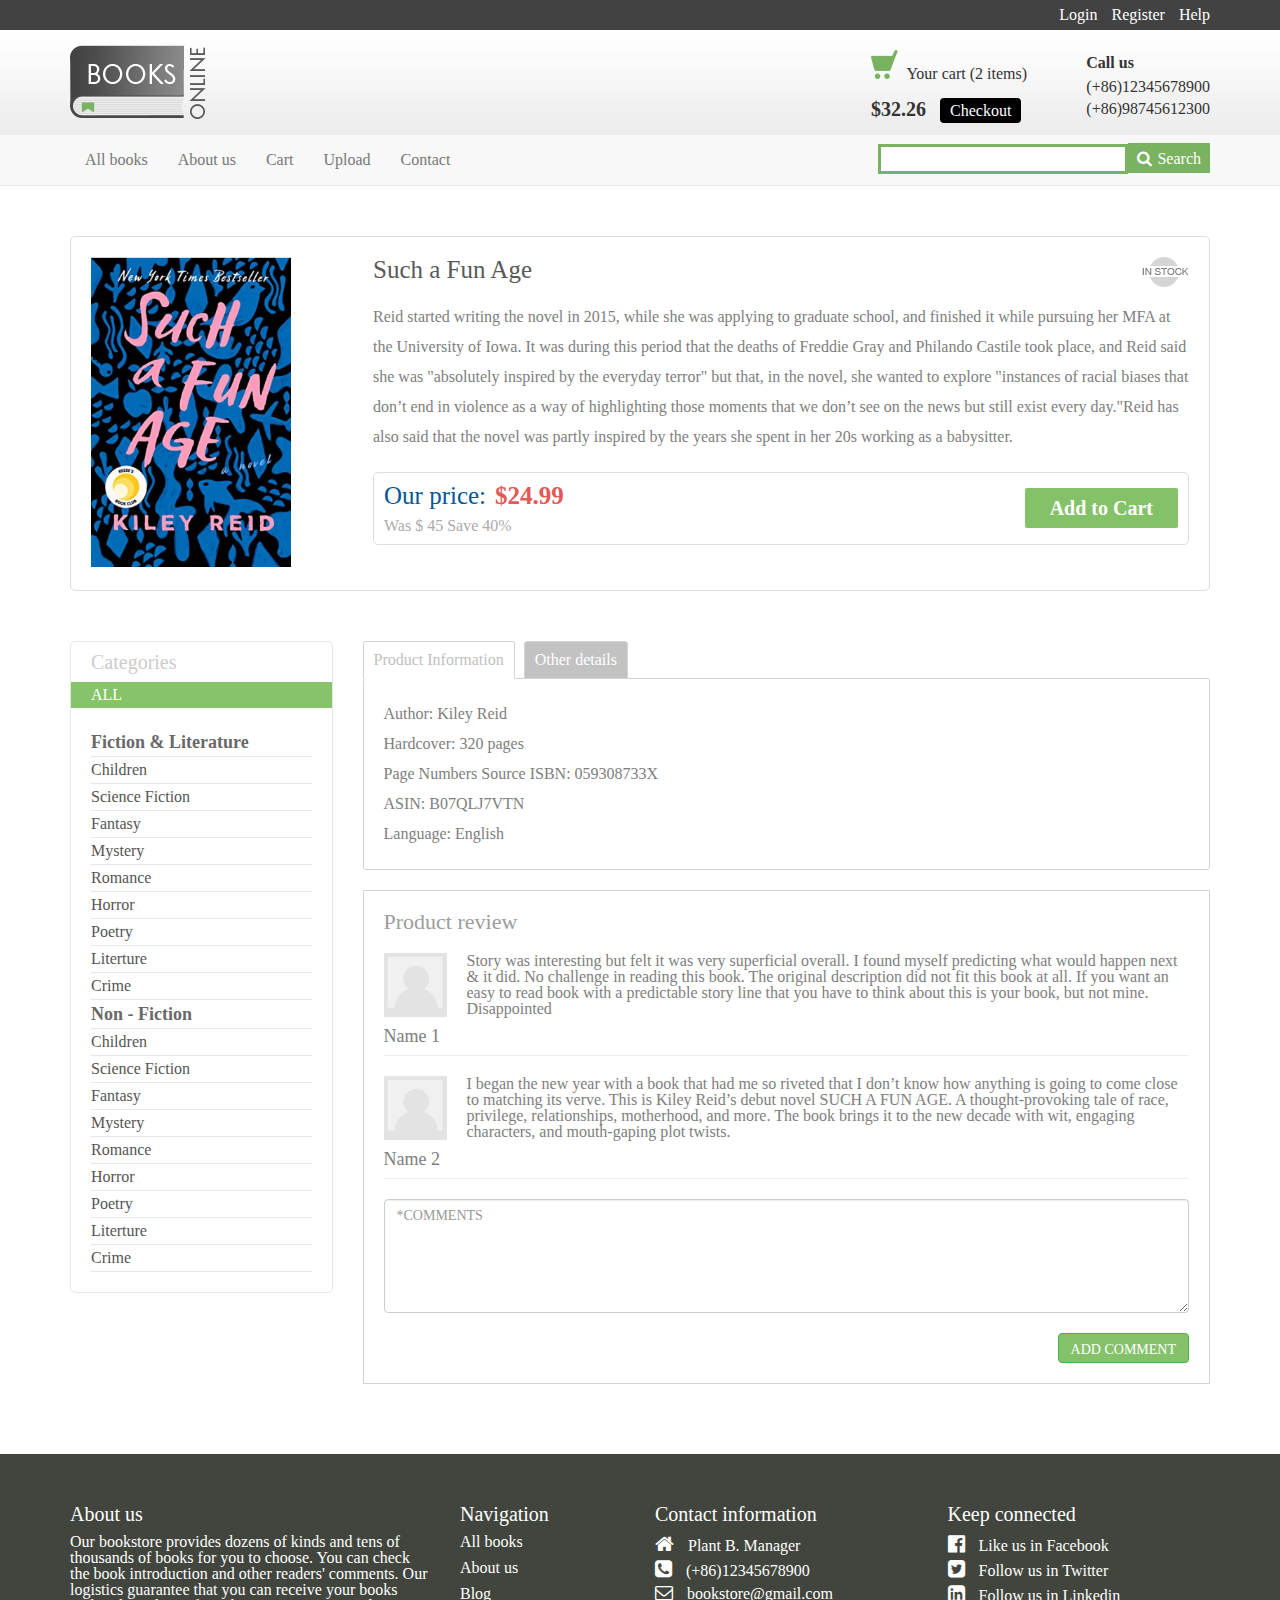
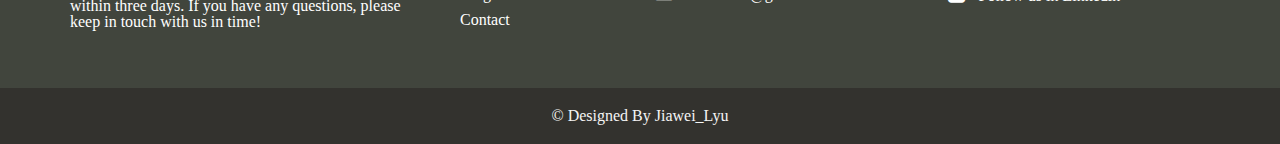
<file: detail03.html>
<!DOCTYPE html>
<html lang="en">
<head>
	<meta charset="UTF-8">
	<meta name="viewport" content="width=device-width, initial-scale=1.0">
	<title>Shopping cart</title>
	<link rel="stylesheet" href="libs/bootstrap.min.css">
	<link rel="stylesheet" href="https://maxcdn.bootstrapcdn.com/font-awesome/4.7.0/css/font-awesome.min.css">
	<link rel="stylesheet" href="libs/jquery.bxslider.css">
	<link rel="stylesheet" href="css/reset.css">
	<link rel="stylesheet" href="css/style.css">
	<link rel="stylesheet" href="css/media.css">
	<link rel="stylesheet" href="css/detail.css">
</head>
<body>
	<header>
		<div class="header-top">
			<div class="container">
				<nav class="nav-top">
					<ul>
						<li><a href="firstlogin.html">Login</a></li>
						<li><a href="firstlogin.html">Register</a></li>
						<li><a href="#">Help</a></li>
					</ul>
				</nav>
			</div>
		</div>
		<div class="header-middle">
			<div class="container">
				<div class="left-column-block">
					<a href="index.html"><img src="images/logo.png" alt="logo" /></a>
					<div class="reklama">
						<!-- <img src="images/reklama.png" alt="item" width="300" height="80"> -->
					</div>
					
				</div>
								
				<div class="shop-checkout" style="margin-left: 650px;">
					<div class="shop">
						<img src="images/shop.png">
						<span class="your-cart">Your cart</span>
						<span>(2 items)</span>
					</div>
					<div class="checkout">
						<span>$32.26</span>
						<a href="blog.html">Checkout</a>
					</div>
				</div>
				<div class="phone">
					<h5>Call us</h5>
					<p>(+86)12345678900</p>
					<p>(+86)98745612300</p>
				</div>
	
			</div>
		</div>
		<nav class="navbar navbar-default navbar-static-top">
			<div class="container">
				<div class="navbar-header">
					<button type="button" class="navbar-toggle collapsed" data-toggle="collapse" data-target="#navbar" aria-expanded="false" aria-controls="navbar">
					<span class="sr-only">Toggle navigation</span>
					<span class="icon-bar"></span>
					<span class="icon-bar"></span>
					<span class="icon-bar"></span>
					</button>
				</div>
				<div id="navbar" class="navbar-collapse collapse">
					<ul class="nav navbar-nav">
						<li><a href="index.html">All books</a></li>
						<li><a href="about.html">About us</a></li>
						<li><a href="blog.html">Cart</a></li>
						<li><a href="delivery.html">Upload</a></li>
						<li><a href="contact.html">Contact</a></li>
					</ul>
					<form class="navbar-form navbar-right left-column-block">
						<input type="text">
						<button><i class="fa fa-search sear" aria-hidden="true"></i>Search</button>
		          </form>
				</div><!--/.nav-collapse -->
			</div>
		</nav>
	</header>
	<section class="detail-content">
		<div class="container">
		<div class="detail">
			<div class="row">
				
					<div class="col-sm-3">
						<img src="images/products/book03.png" class="detail-img" width="200" height="310" alt="player">
					</div>
					
					<div class="col-sm-9">
						<div class="detail-description">
							<h3>Such a Fun Age</h3>
							<img src="images/In-Stock.png" alt="Stock">
							<p>Reid started writing the novel in 2015, while she was applying to graduate school, and finished it while pursuing her MFA at the University of Iowa. It was during this period that the deaths of Freddie Gray and Philando Castile took place, and Reid said she was "absolutely inspired by the everyday terror" but that, in the novel, she wanted to explore "instances of racial biases that don’t end in violence as a way of highlighting those moments that we don’t see on the news but still exist every day."Reid has also said that the novel was partly inspired by the years she spent in her 20s working as a babysitter. </p>
						
						</div>
						<div class="price-add">
							<span class="our-price">Our price:</span>
							<span class="price-int">$24.99</span>
							 <a href="#" class="button-cart">Add to Cart</a>
							<p>Was $ 45 Save 40%</p>
						</div>
					</div>
				</div>
			</div>
		</div>
	</section>
<section class="tab-section">
	<div class="container">
		<div class="row">
			<div class="col-sm-3">
				<div class="sidebar">
					<h3>Categories</h3>
					<h5 class="all-list">All</h5>
					<ul>
						<li class="func-liter">Fiction & Literature</li>	
						<li><a href="index.html">Children</a></li>
						<li><a href="index.html">Science Fiction</a></li>
						<li><a href="index.html">Fantasy</a></li>
						<li><a href="index.html">Mystery</a></li>
						<li><a href="index.html">Romance</a></li>
						<li><a href="index.html">Horror</a></li>
						<li><a href="index.html">Poetry</a></li>
						<li><a href="index.html">Literture</a></li>
						<li><a href="index.html">Crime</a></li>
						<li class="func-liter">Non - Fiction</li>	
						<li><a href="index.html">Children</a></li>
						<li><a href="index.html">Science Fiction</a></li>
						<li><a href="index.html">Fantasy</a></li>
						<li><a href="index.html">Mystery</a></li>
						<li><a href="index.html">Romance</a></li>
						<li><a href="index.html">Horror</a></li>
						<li><a href="index.html">Poetry</a></li>
						<li><a href="index.html">Literture</a></li>
						<li><a href="index.html">Crime</a></li>
					</ul>
				</div>
			</div>
			<div class="col-sm-9">
				<div class="wrapper">
				    <div class="tabs">
				        <span class="tab">Product Information</span>
				        <span class="tab">Other details</span>       
				    </div>
				    <div class="tab_content"> 
				        <div class="tab_item">
				        	<p>Author: <span>Kiley Reid</span></p>
				        	<p>Hardcover: <span> 320 pages</span></p>
				        	<p>Page Numbers Source ISBN: <span>059308733X</span></p>
				        	<p>ASIN: <span>B07QLJ7VTN</span></p>
				        	<p>Language: <span>English</span></p>
						</div>
				        <div class="tab_item">The novel was published in the United States in hardcover and paperback by G. P. Putnam's Sons on December 31, 2019. It was published in the United Kingdom in hardcover by Bloomsbury Circus, an imprint of Bloomsbury Publishing, on January 7, 2020.
							The novel debuted at number three on The New York Times Hardcover Fiction best-sellers list.</div>
				    </div>
				</div>
				<div class="comments">
					<h3>Product review</h3>
					<div class="review">
						<div class="img-det">
							<img src="images/Layer.png" alt="">
							<p>Story was interesting but felt it was very superficial overall. I found myself predicting what would happen next & it did. No challenge in reading this book. The original description did not fit this book at all. If you want an easy to read book with a predictable story line that you have to think about this is your book, but not mine. Disappointed</p>
						</div>
						<div class="clearfix"></div>
							<p class="product-2">Name 1</p>
						<hr />
					</div>
					<div class="review">
						<div class="img-det">
							<img src="images/Layer.png" alt="">
							<p>I began the new year with a book that had me so riveted that I don’t know how anything is going to come close to matching its verve. This is Kiley Reid’s debut novel SUCH A FUN AGE. A thought-provoking tale of race, privilege, relationships, motherhood, and more. The book brings it to the new decade with wit, engaging characters, and mouth-gaping plot twists.</p>
						</div>
						<div class="clearfix"></div>
							<p class="product-2">Name 2</p>
						<hr />
					</div>									
					<form role="form" method="post" class="comment-forms">
						<textarea class="form-control" name="message" id="message" rows="5" placeholder="*COMMENTS"></textarea>
						<button type="submit" class="btn btn-success btn-comments pull-right">ADD COMMENT</button>
						<div class="clearfix"></div>
					</form>
				</div>				
			</div>			
		</div>
	</div>
</section>

<section class="bottom-menu">
	<div class="container">
		<div class="row">
			<div class="col-sm-4 padd">
				<h3>About us</h3>
				<p>Our bookstore provides dozens of kinds and tens of thousands of books for you to choose. You can check the book introduction and other readers' comments. Our logistics guarantee that you can receive your books within three days. If you have any questions, please keep in touch with us in time!</p>
			</div>
			<div class="col-sm-2 padd">
				<h3>Navigation</h3>
				<ul class="menu-bot">
					<li class="active"><a href="#">All books</a></li>
					<li><a href="#">About us</a></li>
					<li><a href="#">Blog</a></li>
					<li><a href="#">Contact</a></li>
				</ul>
			</div>
			<div class="col-sm-3 address padd">
				<h3>Contact information</h3>
				<p><i class="fa fa-home icon" aria-hidden="true"></i>
				<span>Plant B. Manager</span></p>
				<p><i class="fa fa-phone-square icon" aria-hidden="true"></i>
				<span>(+86)12345678900</span></p>
				<p><i class="fa fa-envelope-o icone" aria-hidden="true"></i>
				<span>bookstore@gmail.com</span></p>
			</div>
			<div class="col-sm-3 address padd">
				<h3>Keep connected</h3>
				<p><a href="#"><i class="fa fa-facebook-official icon" aria-hidden="true"></i>
				<span>Like us in Facebook</span></a></p>
				<p><a href="#"><i class="fa fa-twitter-square icon" aria-hidden="true"></i>
				<span>Follow us in Twitter</span></a></p>
				<p><a href="#"><i class="fa fa-linkedin-square icon" aria-hidden="true"></i>
				<span>Follow us in Linkedin</span></a></p>

			</div>
		</div>
	</div>
</section>
<footer>
	<p>&copy; Designed By Jiawei_Lyu<p>
</footer>
	<script src="https://ajax.googleapis.com/ajax/libs/jquery/1.11.3/jquery.min.js"></script>
	<script src="libs/jquery.bxslider.js"></script>
	<script src="libs/bootstrap.min.js"></script>
	<script src="js/main.js"></script>
</body>
</html>
</file>
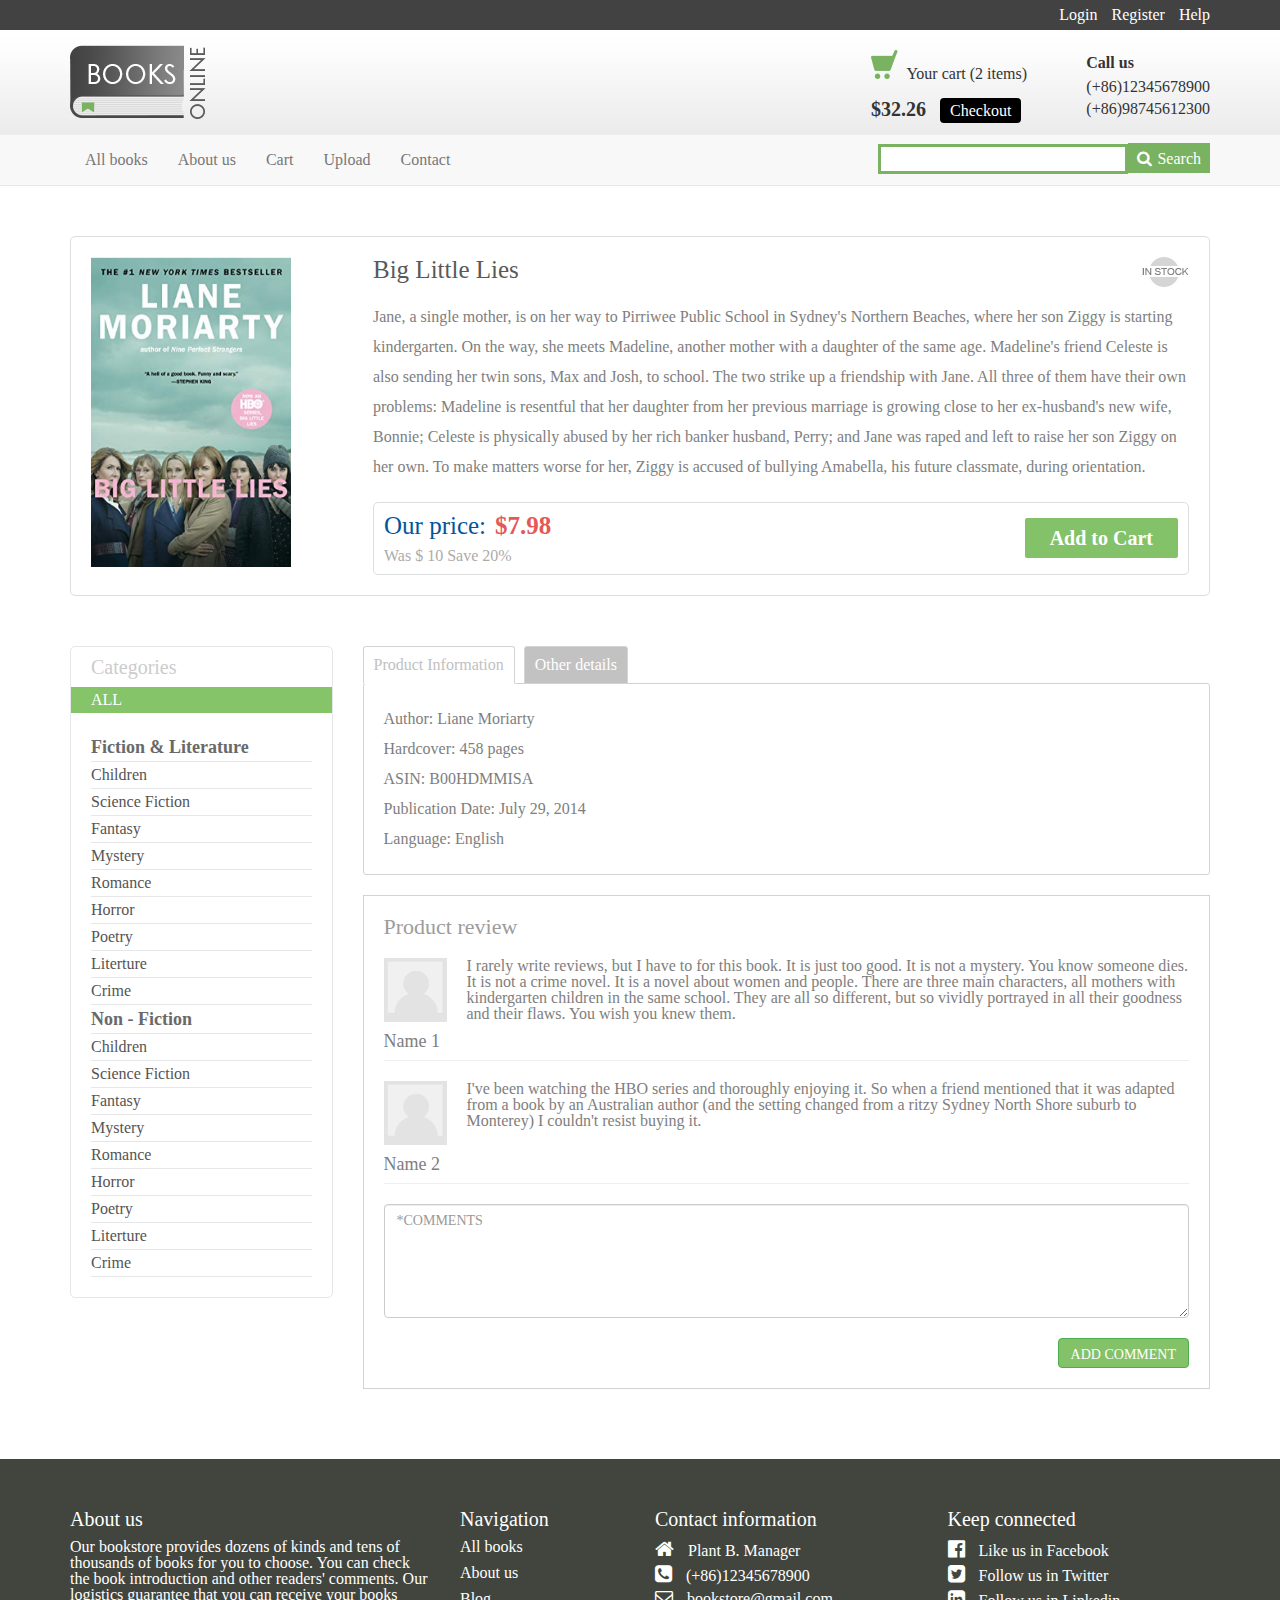
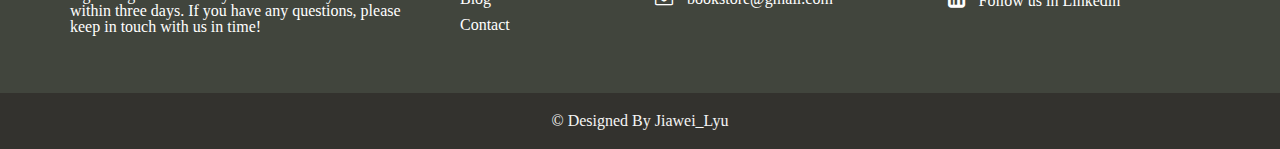
<file: detail04.html>
<!DOCTYPE html>
<html lang="en">
<head>
	<meta charset="UTF-8">
	<meta name="viewport" content="width=device-width, initial-scale=1.0">
	<title>Shopping cart</title>
	<link rel="stylesheet" href="libs/bootstrap.min.css">
	<link rel="stylesheet" href="https://maxcdn.bootstrapcdn.com/font-awesome/4.7.0/css/font-awesome.min.css">
	<link rel="stylesheet" href="libs/jquery.bxslider.css">
	<link rel="stylesheet" href="css/reset.css">
	<link rel="stylesheet" href="css/style.css">
	<link rel="stylesheet" href="css/media.css">
	<link rel="stylesheet" href="css/detail.css">
</head>
<body>
	<header>
		<div class="header-top">
			<div class="container">
				<nav class="nav-top">
					<ul>
						<li><a href="firstlogin.html">Login</a></li>
						<li><a href="firstlogin.html">Register</a></li>
						<li><a href="#">Help</a></li>
					</ul>
				</nav>
			</div>
		</div>
		<div class="header-middle">
			<div class="container">
				<div class="left-column-block">
					<a href="index.html"><img src="images/logo.png" alt="logo" /></a>
					<div class="reklama">
						<!-- <img src="images/reklama.png" alt="item" width="300" height="80"> -->
					</div>
					
				</div>
								
				<div class="shop-checkout" style="margin-left: 650px;">
					<div class="shop">
						<img src="images/shop.png">
						<span class="your-cart">Your cart</span>
						<span>(2 items)</span>
					</div>
					<div class="checkout">
						<span>$32.26</span>
						<a href="blog.html">Checkout</a>
					</div>
				</div>
				<div class="phone">
					<h5>Call us</h5>
					<p>(+86)12345678900</p>
					<p>(+86)98745612300</p>
				</div>
	
			</div>
		</div>
		<nav class="navbar navbar-default navbar-static-top">
			<div class="container">
				<div class="navbar-header">
					<button type="button" class="navbar-toggle collapsed" data-toggle="collapse" data-target="#navbar" aria-expanded="false" aria-controls="navbar">
					<span class="sr-only">Toggle navigation</span>
					<span class="icon-bar"></span>
					<span class="icon-bar"></span>
					<span class="icon-bar"></span>
					</button>
				</div>
				<div id="navbar" class="navbar-collapse collapse">
					<ul class="nav navbar-nav">
						<li><a href="index.html">All books</a></li>
						<li><a href="about.html">About us</a></li>
						<li><a href="blog.html">Cart</a></li>
						<li><a href="delivery.html">Upload</a></li>
						<li><a href="contact.html">Contact</a></li>
					</ul>
					<form class="navbar-form navbar-right left-column-block">
						<input type="text">
						<button><i class="fa fa-search sear" aria-hidden="true"></i>Search</button>
		          </form>
				</div><!--/.nav-collapse -->
			</div>
		</nav>
	</header>
	<section class="detail-content">
		<div class="container">
		<div class="detail">
			<div class="row">
				
					<div class="col-sm-3">
						<img src="images/products/book04.png" class="detail-img" width="200" height="310" alt="player">
					</div>
					
					<div class="col-sm-9">
						<div class="detail-description">
							<h3>Big Little Lies</h3>
							<img src="images/In-Stock.png" alt="Stock">
							<p>Jane, a single mother, is on her way to Pirriwee Public School in Sydney's Northern Beaches, where her son Ziggy is starting kindergarten. On the way, she meets Madeline, another mother with a daughter of the same age. Madeline's friend Celeste is also sending her twin sons, Max and Josh, to school. The two strike up a friendship with Jane. All three of them have their own problems: Madeline is resentful that her daughter from her previous marriage is growing close to her ex-husband's new wife, Bonnie; Celeste is physically abused by her rich banker husband, Perry; and Jane was raped and left to raise her son Ziggy on her own. To make matters worse for her, Ziggy is accused of bullying Amabella, his future classmate, during orientation.</p>
						
						</div>
						<div class="price-add">
							<span class="our-price">Our price:</span>
							<span class="price-int">$7.98</span>
							 <a href="#" class="button-cart">Add to Cart</a>
							<p>Was $ 10 Save 20%</p>
						</div>
					</div>
				</div>
			</div>
		</div>
	</section>
<section class="tab-section">
	<div class="container">
		<div class="row">
			<div class="col-sm-3">
				<div class="sidebar">
					<h3>Categories</h3>
					<h5 class="all-list">All</h5>
					<ul>
						<li class="func-liter">Fiction & Literature</li>	
						<li><a href="index.html">Children</a></li>
						<li><a href="index.html">Science Fiction</a></li>
						<li><a href="index.html">Fantasy</a></li>
						<li><a href="index.html">Mystery</a></li>
						<li><a href="index.html">Romance</a></li>
						<li><a href="index.html">Horror</a></li>
						<li><a href="index.html">Poetry</a></li>
						<li><a href="index.html">Literture</a></li>
						<li><a href="index.html">Crime</a></li>
						<li class="func-liter">Non - Fiction</li>	
						<li><a href="index.html">Children</a></li>
						<li><a href="index.html">Science Fiction</a></li>
						<li><a href="index.html">Fantasy</a></li>
						<li><a href="index.html">Mystery</a></li>
						<li><a href="index.html">Romance</a></li>
						<li><a href="index.html">Horror</a></li>
						<li><a href="index.html">Poetry</a></li>
						<li><a href="index.html">Literture</a></li>
						<li><a href="index.html">Crime</a></li>
					</ul>
				</div>
			</div>
			<div class="col-sm-9">
				<div class="wrapper">
				    <div class="tabs">
				        <span class="tab">Product Information</span>
				        <span class="tab">Other details</span>       
				    </div>
				    <div class="tab_content"> 
				        <div class="tab_item">
				        	<p>Author: <span>Liane Moriarty</span></p>
				        	<p>Hardcover: <span> 458 pages</span></p>
				        	<p>ASIN: <span>B00HDMMISA</span></p>
				        	<p>Publication Date: <span>July 29, 2014</span></p>
				        	<p>Language: <span>English</span></p>
						</div>
				        <div class="tab_item">Big Little Lies is a 2014 novel written by Liane Moriarty. It was published in July 2014 by Penguin Publishing.[1] The novel made the New York Times Best Seller list.[2] In 2015, it was a recipient of the Davitt Award.</div>
				    </div>
				</div>
				<div class="comments">
					<h3>Product review</h3>
					<div class="review">
						<div class="img-det">
							<img src="images/Layer.png" alt="">
							<p>I rarely write reviews, but I have to for this book. It is just too good. It is not a mystery. You know someone dies. It is not a crime novel. It is a novel about women and people. There are three main characters, all mothers with kindergarten children in the same school. They are all so different, but so vividly portrayed in all their goodness and their flaws. You wish you knew them. </p>
						</div>
						<div class="clearfix"></div>
							<p class="product-2">Name 1</p>
						<hr />
					</div>
					<div class="review">
						<div class="img-det">
							<img src="images/Layer.png" alt="">
							<p>I've been watching the HBO series and thoroughly enjoying it. So when a friend mentioned that it was adapted from a book by an Australian author (and the setting changed from a ritzy Sydney North Shore suburb to Monterey) I couldn't resist buying it.</p>
						</div>
						<div class="clearfix"></div>
							<p class="product-2">Name 2</p>
						<hr />
					</div>									
					<form role="form" method="post" class="comment-forms">
						<textarea class="form-control" name="message" id="message" rows="5" placeholder="*COMMENTS"></textarea>
						<button type="submit" class="btn btn-success btn-comments pull-right">ADD COMMENT</button>
						<div class="clearfix"></div>
					</form>
				</div>				
			</div>			
		</div>
	</div>
</section>

<section class="bottom-menu">
	<div class="container">
		<div class="row">
			<div class="col-sm-4 padd">
				<h3>About us</h3>
				<p>Our bookstore provides dozens of kinds and tens of thousands of books for you to choose. You can check the book introduction and other readers' comments. Our logistics guarantee that you can receive your books within three days. If you have any questions, please keep in touch with us in time!</p>
			</div>
			<div class="col-sm-2 padd">
				<h3>Navigation</h3>
				<ul class="menu-bot">
					<li class="active"><a href="#">All books</a></li>
					<li><a href="#">About us</a></li>
					<li><a href="#">Blog</a></li>
					<li><a href="#">Contact</a></li>
				</ul>
			</div>
			<div class="col-sm-3 address padd">
				<h3>Contact information</h3>
				<p><i class="fa fa-home icon" aria-hidden="true"></i>
				<span>Plant B. Manager</span></p>
				<p><i class="fa fa-phone-square icon" aria-hidden="true"></i>
				<span>(+86)12345678900</span></p>
				<p><i class="fa fa-envelope-o icone" aria-hidden="true"></i>
				<span>bookstore@gmail.com</span></p>
			</div>
			<div class="col-sm-3 address padd">
				<h3>Keep connected</h3>
				<p><a href="#"><i class="fa fa-facebook-official icon" aria-hidden="true"></i>
				<span>Like us in Facebook</span></a></p>
				<p><a href="#"><i class="fa fa-twitter-square icon" aria-hidden="true"></i>
				<span>Follow us in Twitter</span></a></p>
				<p><a href="#"><i class="fa fa-linkedin-square icon" aria-hidden="true"></i>
				<span>Follow us in Linkedin</span></a></p>

			</div>
		</div>
	</div>
</section>
<footer>
	<p>&copy; Designed By Jiawei_Lyu<p>
</footer>
	<script src="https://ajax.googleapis.com/ajax/libs/jquery/1.11.3/jquery.min.js"></script>
	<script src="libs/jquery.bxslider.js"></script>
	<script src="libs/bootstrap.min.js"></script>
	<script src="js/main.js"></script>
</body>
</html>
</file>
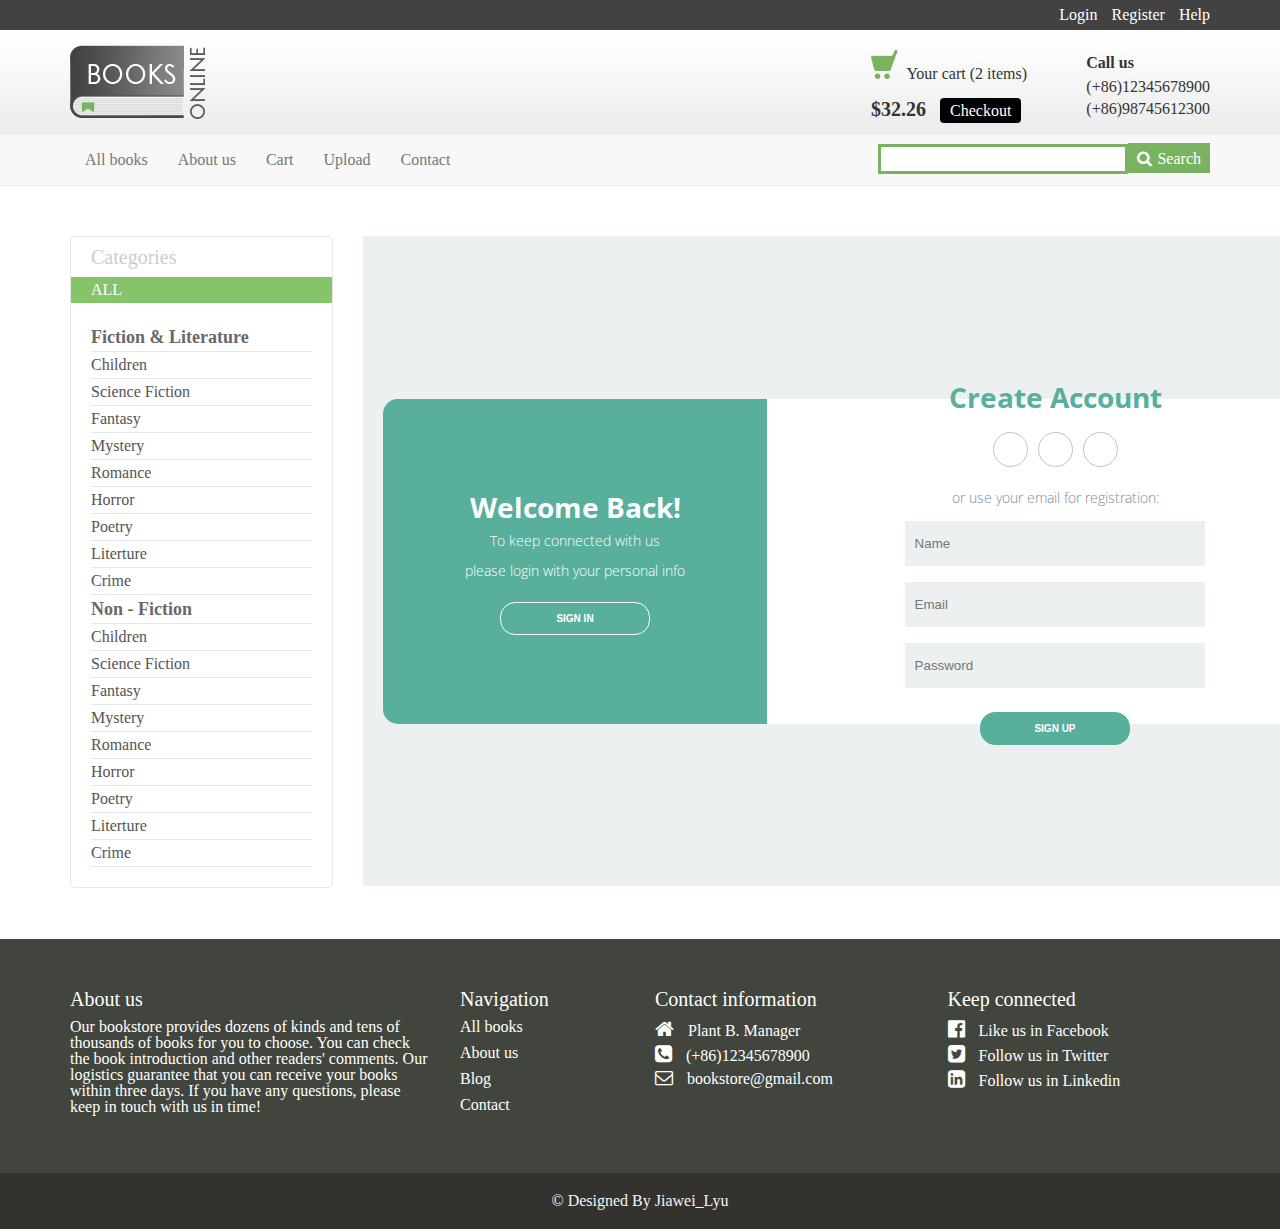
<file: firstlogin.html>
<!DOCTYPE html>
<html lang="en">
<head>
	<meta charset="UTF-8">
	<meta name="viewport" content="width=device-width, initial-scale=1.0">
	<title>Shopping cart</title>
	<link rel="stylesheet" href="libs/bootstrap.min.css">
	<link rel="stylesheet" href="https://maxcdn.bootstrapcdn.com/font-awesome/4.7.0/css/font-awesome.min.css">
	<link rel="stylesheet" href="libs/jquery.bxslider.css">
	<link rel="stylesheet" href="css/reset.css">
	<link rel="stylesheet" href="css/style.css">
	<link rel="stylesheet" href="css/media.css">
	<link rel="stylesheet" href="css/detail.css">
	<link rel="stylesheet" href="css/blog.css">
</head>
<body>
	<header>
		<div class="header-top">
			<div class="container">
				<nav class="nav-top">
					<ul>
						<li><a href="#">Login</a></li>
						<li><a href="#">Register</a></li>
						<li><a href="#">Help</a></li>
					</ul>
				</nav>
			</div>
		</div>
		<div class="header-middle">
			<div class="container">
				<div class="left-column-block">
					<a href="index.html"><img src="images/logo.png" alt="logo" /></a>
					<div class="reklama">
						<!-- <img src="images/reklama.png" alt="item" width="300" height="80"> -->
					</div>
					
				</div>
								
				<div class="shop-checkout" style="margin-left: 650px;">
					<div class="shop">
						<img src="images/shop.png">
						<span class="your-cart">Your cart</span>
						<span>(2 items)</span>
					</div>
					<div class="checkout">
						<span>$32.26</span>
						<a href="blog.html">Checkout</a>
					</div>
				</div>
				<div class="phone">
					<h5>Call us</h5>
					<p>(+86)12345678900</p>
					<p>(+86)98745612300</p>
				</div>
	
			</div>
		</div>
		<nav class="navbar navbar-default navbar-static-top">
			<div class="container">
				<div class="navbar-header">
					<button type="button" class="navbar-toggle collapsed" data-toggle="collapse" data-target="#navbar" aria-expanded="false" aria-controls="navbar">
					<span class="sr-only">Toggle navigation</span>
					<span class="icon-bar"></span>
					<span class="icon-bar"></span>
					<span class="icon-bar"></span>
					</button>
				</div>
				<div id="navbar" class="navbar-collapse collapse">
					<ul class="nav navbar-nav">
						<li><a href="index.html">All books</a></li>
						<li><a href="about.html">About us</a></li>
						<li><a href="blog.html">Cart</a></li>
						<li><a href="delivery.html">Upload</a></li>
						<li><a href="contact.html">Contact</a></li>
					</ul>
					<form class="navbar-form navbar-right left-column-block">
						<input type="text">
						<button><i class="fa fa-search sear" aria-hidden="true"></i>Search</button>
		          </form>
				</div><!--/.nav-collapse -->
			</div>
		</nav>
	</header>
	<section class="blog">
		<div class="container">
			<div class="row">
				<div class="col-sm-3">
					<div class="sidebar">
					<h3>Categories</h3>
					<h5 class="all-list">All</h5>
					<ul>
						<li class="func-liter">Fiction & Literature</li>	
						<li><a href="index.html">Children</a></li>
						<li><a href="index.html">Science Fiction</a></li>
						<li><a href="index.html">Fantasy</a></li>
						<li><a href="index.html">Mystery</a></li>
						<li><a href="index.html">Romance</a></li>
						<li><a href="index.html">Horror</a></li>
						<li><a href="index.html">Poetry</a></li>
						<li><a href="index.html">Literture</a></li>
						<li><a href="index.html">Crime</a></li>
						<li class="func-liter">Non - Fiction</li>	
						<li><a href="index.html">Children</a></li>
						<li><a href="index.html">Science Fiction</a></li>
						<li><a href="index.html">Fantasy</a></li>
						<li><a href="index.html">Mystery</a></li>
						<li><a href="index.html">Romance</a></li>
						<li><a href="index.html">Horror</a></li>
						<li><a href="index.html">Poetry</a></li>
						<li><a href="index.html">Literture</a></li>
						<li><a href="index.html">Crime</a></li>
					</ul>
				</div>
				</div>
				<div class="col-sm-9">
					<iframe src="Login/index.html" frameborder="0" width="1000px" height="650px"></iframe>
				</div>				
				</div>
			</div>
		</div>
	</section>				
	<!-- Footer -->
	<section class="bottom-menu">
		<div class="container">
			<div class="row">
				<div class="col-sm-4 padd">
					<h3>About us</h3>
					<p>Our bookstore provides dozens of kinds and tens of thousands of books for you to choose. You can check the book introduction and other readers' comments. Our logistics guarantee that you can receive your books within three days. If you have any questions, please keep in touch with us in time!</p>
				</div>
				<div class="col-sm-2 padd">
					<h3>Navigation</h3>
					<ul class="menu-bot">
						<li class="active"><a href="#">All books</a></li>
						<li><a href="#">About us</a></li>
						<li><a href="#">Blog</a></li>
						<li><a href="#">Contact</a></li>
					</ul>
				</div>
				<div class="col-sm-3 address padd">
					<h3>Contact information</h3>
					<p><i class="fa fa-home icon" aria-hidden="true"></i>
					<span>Plant B. Manager</span></p>
					<p><i class="fa fa-phone-square icon" aria-hidden="true"></i>
					<span>(+86)12345678900</span></p>
					<p><i class="fa fa-envelope-o icone" aria-hidden="true"></i>
					<span>bookstore@gmail.com</span></p>
				</div>
				<div class="col-sm-3 address padd">
					<h3>Keep connected</h3>
					<p><a href="#"><i class="fa fa-facebook-official icon" aria-hidden="true"></i>
					<span>Like us in Facebook</span></a></p>
					<p><a href="#"><i class="fa fa-twitter-square icon" aria-hidden="true"></i>
					<span>Follow us in Twitter</span></a></p>
					<p><a href="#"><i class="fa fa-linkedin-square icon" aria-hidden="true"></i>
					<span>Follow us in Linkedin</span></a></p>
	
				</div>
			</div>
		</div>
	</section>
	<footer>
		<p>&copy; Designed By Jiawei_Lyu<p>
	</footer>
		<script src="https://ajax.googleapis.com/ajax/libs/jquery/1.11.3/jquery.min.js"></script>
		<script src="libs/jquery.bxslider.js"></script>
		<script src="libs/bootstrap.min.js"></script>
		<script src="js/main.js"></script>
	</body>
	</html>
</file>
<file: Login/css/style.css>
@import url('https://fonts.googleapis.com/css?family=Open+Sans:300,400,700&display=swap');
* {
    margin: 0;
    padding: 0;
    box-sizing: border-box;
}
body {
    font-family: 'Open Sans', sans-serif;
}
.container {
    display: flex;
    justify-content: center;
    align-items: center;
    height: 100vh;
    background-color: #ecf0f1;
}
.content {
    background-color: #fff;
    border-radius: 15px;
    width: 960px;
    height: 50%;
    justify-content: space-between;
    align-items: center;
    position: relative;
}
.content::before {
    content: "";
    position: absolute;
    background-color: #58af9b;
    width: 40%;
    height: 100%;
    border-top-left-radius: 15px;
    border-bottom-left-radius: 15px;


    left: 0;
}
.title {
    font-size: 28px;
    font-weight: bold;
    text-transform: capitalize;
}
.title-primary {
    color: #fff;
}
.title-second {
    color: #58af9b;
}
.description {
    font-size: 14px;
    font-weight: 300;
    line-height: 30px;
}
.description-primary {
    color: #fff;
}
.description-second {
    color: #7f8c8d;
}
.btn {
    border-radius: 15px;
    text-transform: uppercase;
    color: #fff;
    font-size: 10px;
    padding: 10px 50px;
    cursor: pointer;
    font-weight: bold;
    width: 150px;
    align-self: center;
    border: none;
    margin-top: 1rem;
}
.btn-primary {
    background-color: transparent;
    border: 1px solid #fff;
    transition: background-color .5s;
}
.btn-primary:hover {
    background-color: #fff;
    color: #58af9b;
}
.btn-second {
    background-color: #58af9b;
    border: 1px solid #58af9b;
    transition: background-color .5s;
}
.btn-second:hover {
    background-color: #fff;
    border: 1px solid #58af9b;
    color: #58af9b;
}
.first-content {
    display: flex;
}
.first-content .second-column {
    z-index: 11;
}
.first-column {
    text-align: center;
    width: 40%;
    z-index: 10;
}
.second-column {
    width: 60%;
    display: flex;
    flex-direction: column;
    align-items: center;
}
.social-media {
    margin: 1rem 0;
}
.link-social-media:not(:first-child){
    margin-left: 10px;
}
.link-social-media .item-social-media {
    transition: background-color .5s;
}
.link-social-media:hover .item-social-media{
    background-color: #58af9b;
    color: #fff;
    border-color: #58af9b;
}
.list-social-media {
    display: flex;
    list-style-type: none;
}
.item-social-media {
    border: 1px solid #bdc3c7;
    border-radius: 50%;
    width: 35px;
    height: 35px;
    line-height: 35px;
    text-align: center;
    color: #95a5a6;
}
.form {
    display: flex;
    flex-direction: column;
    width: 55%;
}
.form input {
    height: 45px;
    width: 100%;
    border: none;
    background-color: #ecf0f1;
}
input:-webkit-autofill 
{    
    -webkit-box-shadow: 0 0 0px 1000px #ecf0f1 inset !important;
    -webkit-text-fill-color: #000 !important;
}
.label-input {
    background-color: #ecf0f1;
    display: flex;
    align-items: center;
    margin: 8px;
}
.icon-modify {
    color: #7f8c8d;
    padding: 0 5px;
}

/* second content*/

.second-content {
    position: absolute;
    display: flex;
}
.second-content .first-column {
    order: 2;
    z-index: -1;
}
.second-content .second-column {
    order: 1;
    z-index: -1;
}
.password {
    color: #34495e;
    font-size: 14px;
    margin: 15px 0;
    text-align: center;
}
.password::first-letter {
    text-transform: capitalize;
}



.sign-in-js .first-content .first-column {
    z-index: -1;
}

.sign-in-js .second-content .second-column {
    z-index: 11;
}
.sign-in-js .second-content .first-column {
    z-index: 13;
}

.sign-in-js .content::before {
    left: 60%;
    border-top-left-radius: 0;
    border-bottom-left-radius: 0;
    border-top-right-radius: 15px;
    border-bottom-right-radius: 15px;
    animation: slidein 1.3s; /*MODIFIQUEI DE 3s PARA 1.3s*/

    z-index: 12;
}

.sign-up-js .content::before {
    animation: slideout 1.3s; /*MODIFIQUEI DE 3s PARA 1.3s*/

    z-index: 12;
}

.sign-up-js .second-content .first-column,
.sign-up-js .second-content .second-column {
    z-index: -1;
}

.sign-up-js .first-content .second-column {
    z-index: 11;
}

.sign-up-js .first-content .first-column {
    z-index: 13;    
}


/* DESLOCAMENTO CONTEÚDO ATRÁS DO CONTENT:BEFORE*/
.sign-in-js .first-content .second-column {

    z-index: -1;
    position: relative;
    animation: deslocamentoEsq 1.3s; /*MODIFIQUEI DE 3s PARA 1.3s*/
}

.sign-up-js .second-content .second-column {
    position: relative;
    z-index: -1;
    animation: deslocamentoDir 1.3s; /*MODIFIQUEI DE 3s PARA 1.3s*/
}

/*ANIMAÇÃOO CSS PARA O CONTEÚDO*/

@keyframes deslocamentoEsq {

    from {
        left: 0;
        opacity: 1;
        z-index: 12;
    }

    25% {
        left: -80px;
        opacity: .5;
        /* z-index: 12; NÃO HÁ NECESSIDADE */
    }

    50% {
        left: -100px;
        opacity: .2;
        /* z-index: 12; NÃO HÁ NECESSIDADE */
    }

    to {
        left: -110px;
        opacity: 0;
        z-index: -1;
    }
}


@keyframes deslocamentoDir {

    from {
        left: 0;
        z-index: 12;
    }

    25% {
        left: 80px;
        /* z-index: 12;  NÃO HÁ NECESSIDADE*/
    }

    50% {
        left: 100px;
        /* z-index: 12; NÃO HÁ NECESSIDADE*/
        /* background-color: yellow;  Exemplo que dei no vídeo*/
    }

    to {
        left: 110px;
        z-index: -1;
    }
}


/*ANIMAÇÃO CSS*/

@keyframes slidein {

    from {
        left: 0;
        width: 40%;
    }

    25% {
        left: 5%;
        width: 50%;
    }

    50% {
        left: 25%;
        width: 60%;
    }

    75% {
        left: 45%;
        width: 50%;
    }

    to {
        left: 60%;
        width: 40%;
    }
}

@keyframes slideout {

    from {
        left: 60%;
        width: 40%;
    }

    25% {
        left: 45%;
        width: 50%;
    }

    50% {
        left: 25%;
        width: 60%;
    }

    75% {
        left: 5%;
        width: 50%;
    }

    to {
        left: 0;
        width: 40%;
    }
}
</file>
<file: css/style.css>
.header-top{
	width: 100%;
	background-color: #424242;
	color: #fff;
}
.nav-top {
	float: right;
	padding: 7px 0; 
}
.nav-top li{
	display: inline-block;
	list-style: none;
	margin-right: 10px;  
}
.nav-top a{
	text-decoration: none;
	color: #fff;
}
.nav-top li:nth-child(3){
	margin-right: 0;
}
.nav-top a:hover{
	color: #f1f1f1;
}
.navbar{
	margin-bottom: 0;
}

.header-middle{
	width: 100%;
	padding: 15px 5px;
	background-image: url(../images/top-header.png);
}
.left-column-block img{
	float: left;
}
.left-column-block input, button{
	height: 30px;
}
.reklama img{
	margin-left: 20%;
	margin-right: 10%;
}
.left-column-block input{
	border: 3px solid #79b260;
	width: 250px;
}
.left-column-block input:focus{	
	border-color: #79b260;
}
.left-column-block button{
	background-color: #79b260;
	border: 3px solid #79b260;
	margin-left: -4px;
	color: #fff;
}
.sear{
	padding-right: 5px;
}
.shop-checkout{
	display: inline-block;
}
.shop{
	margin-top: 5px;
}
.shop img{
	padding-right: 5px;
}
.shop span{
	line-height: 30px;
}
.checkout, .shop{
	margin-left: 15px;
}
.checkout, .phone {
	margin-top: 10px;
}
.checkout span{
	font-weight: bold;
	display: inline-block;
	font-size: 20px;
	padding-right: 10px;
}
.checkout a{
	text-decoration: none;
	padding: 4px 10px;
	background-color: #000;
	color: #fff;
	border-radius: 4px;
}
.phone{
	float: right;
}
.phone h5{
	padding-bottom: 5px;
	font-weight: bold;
}
.phone p{
	padding: 3px 0;
}
section{
	padding: 50px 0;
}
.caption p{
	text-align: center;
	padding-bottom: 3px;
}
.price{
	color: #f27274;
	font-weight: bold;
}
.caption a{
	color: #000;
}
#slider-section{
	min-height: 300px;
	padding-bottom: 0;
}
.all-list{
   text-transform: uppercase;
   color: #fff;
   background-color: #85c469;
   padding: 5px 20px;

}
.sidebar{
    border: 1px solid #e6e7e8;
    border-radius: 5px;
    
}
.sidebar ul {
	padding: 20px;
}
.sidebar h3 {
	padding-bottom: 10px;
	font-size: 20px;
    color: #cccccc;
    padding: 10px 20px;
}
.about-cont{
	border: 1px solid #e6e7e8;
    border-radius: 5px;
    padding: 20px;
}
.about-cont h3{
	font-size: 18px;
	font-weight: 700;
	text-align: center;
	padding-bottom: 10px;
	color: #696969;
}
.about-cont p{
	color: #818181;
	font-size: 20px;
	line-height: 30px;
}
.delev-list{
	margin-top: 10px;
}
.delev-list li{
	padding: 5px 0;
	font-size: 20px;
	color: #818181;
}
.func-liter {
    color: #696969;
    font-size: 18px; 
    font-weight: 600;
    
}
.sidebar li {
    border-bottom: 1px solid #e6e7e8;
    padding: 5px 0px;
    list-style-type: none; 
}
.sidebar li:hover{
	transition: .5s ease;
	background-color: #f5f5f5;
	cursor: pointer;
	padding-left: 10px;
}

.sidebar a{
    color: #555454;
    text-decoration: none;
    font-size: 16px;
}
.bottom-menu{
	background-color: #41453d;
	color: #fff;
	
}
.bottom-menu h3{
	padding-bottom: 10px;
	font-size: 20px;
}
.address p{
	padding-bottom: 5px;
}
.address a{
	text-decoration: none;
}
.address a:hover{
	text-decoration: none;
	color: #c1c1c1;
}
.bottom-menu li{
	padding-bottom: 10px;
}
.bottom-menu a{
	color: #fff;
}
.icon{
	padding-right: 10px;
	font-size: 20px; 
}
.icone{
	font-size: 18px;
	padding-right: 10px;
}
footer {
	text-align: center;
	background-color: #33322e;
	padding: 20px 0;
	color: #f5f5f5;
}

/*=======================================================
      CONTACT FORM
========================================================*/

.contact li{
	list-style: none;
}
.contact #contact_form {
	text-align: center;

}
.contact .error {
	border: 1px solid red;
}
.success-msg {
	background: #fff;
	border: 1px solid #ABD0A8;
	color: #589051;
	margin-bottom: 30px;
	width: 100%;
	display: inline-block;
	text-align: center;
	padding: 11px 16px;
	border-radius: 4px;
	display: none;
}
.success-msg i {
	padding: 10px;
	border-radius: 50%;
	border: 1px solid #ABD0A8;
	margin-right: 10px;
}
#contact_form li {
	text-align: left;
	margin-bottom: 40px;
}
#contact_form li input {
	display: inline-block;
	width: 100%;
	padding: 0 10px;
	font-weight: bold;
	color: #272727;
	font-family: 'Montserrat', sans-serif;
	font-size: 11px;
	letter-spacing: 3px;
	height: 45px;
}
#contact_form li .form-control {
	height: 45px;
	border: none;
	display: inline-block;
	width: 100%;
	box-shadow: none;
	border-radius: 0px;
	background: #fff;
	border: 1px solid #ebebeb;
}
#contact_form label {
	width: 100%;
}
#contact_form .btn {
	color: #272727;
	border: 1px solid #272727;
	margin: 0px;
	float: right;
	background: none;
	transition: .5s; 
}

#contact_form .btn:hover {
	color: #fff;
	border-color: #fff;
	background: #c1c1c1;
	transition: .5s; 
}
#contact_form li textarea {
	height: 130px !important;
	font-size: 11px;
	font-family: 'Montserrat', sans-serif;
	letter-spacing: 3px;
	display: inline-block;
	width: 100%;
	position: relative;
	padding: 10px 10px;
}

.contact ::-webkit-input-placeholder {
 color: #272727;
}
.contact :-moz-placeholder { 
 color: #272727;
}
.contact ::-moz-placeholder {  
 color: #272727;
}
.contact :-ms-input-placeholder {
 color: #272727;
}
.contact .form-control:focus {
	border: 1px solid #272727 !important;
}
.section-header{
	text-align: center;
	
	margin: 0 auto;
	padding-bottom: 50px;
}
.section-header h4{
	color: #3d506f;
	font-size: 22px;
}
</file>
<file: css/media.css>
/* Медиа-запросы */ 
@media screen and (max-width: 1200px) { 
	.left-column-block{
		padding-right: 1%;
	}
    .left-column-block input{
		border: 3px solid #79b260;
	}
	.banner{
		display: none;
	}
	 .container{
    	width: 100%;
    }
}
@media screen and (max-width: 1055px) {
	.reklama img{
		margin-right: 10%;
		margin-left: 10%;
	}
} 
@media screen and (max-width: 990px) { 
    .banner {
  		width: 176px;
  		height: 200px;
    }
   
    .main-content{
    	padding-top: 0;
    }
    .reklama img{
    	margin-left: 5%;
    }
}
@media screen and (max-width: 876px) {
	.reklama img{
		margin-right: 0;
		margin-left: 0;
	}
}
@media screen and (max-width: 800px) { 
    .left-column-block input{
		border: 3px solid #79b260;
	}
}
@media screen and (max-width: 767px) { 
	.left-column-block{
		width: 100%;
	}
	.banner {
  		display: none;
    }
    .shop-checkout{
    	padding-left: 5%; 
    }
    .padd {
    	padding-bottom: 20px;
    }
    .reklama img{
    	display: none;
    }
}
@media screen and (max-width: 630px) { 
	.header-middle{
		width: 100%;
		padding: 15px 5px;
		background-image: url(../images/top-header.png);
		-webkit-background-size: cover;
		background-size: cover;
	}
	.shop span{
		line-height: 30px;
	}
	.checkout span{
		
		padding-bottom: 10px;
	}
}

@media screen and (max-width: 477px) { 
 	.your-cart{
 		display: none;
 	}
 	.checkout span{
		padding-bottom: 10px;
		display: block;
	}
	.shop-checkout{
    	padding-left: 0; 
    }
     .left-column-block input{
		width: 150px; 
	}
}
@media screen and (max-width: 384px) {
	.phone{
		display: none;
	}
	.shop-checkout{
		float: right;
	}
}
@media screen and (max-width: 325px) {
	 .left-column-block input{
		width: 150px; 
	}
	#slider-section img{
	min-height: 10px;
	}
}
</file>
<file: css/blog.css>
#blog-header{
	width: 100%;
}

.blog-bar h4{
	padding-bottom: 15px;
	color: #1d263a;
}
.post-meta {
  display: block;
  overflow: hidden;
}
.post-meta ul {
  padding:0;
  display: inline;
}
.post-meta ul li {
  background:#F0F0E9;
  float: left;
  margin-right: 10px;
  padding: 0 5px;
  font-size: 11px;
  color: #393b3b;
  position: relative;
  list-style: none;
}
.post-meta ul li i {
  background: #FE980F;
  color: #FFFFFF;
  margin-left: -4px;
  margin-right: 5px;
  padding: 4px 7px;
}
.blog-bar img{
	margin: 25px 0;
	border: 1px solid #F7F7F0;
}

.blog-bar a:hover{
	text-decoration: none;
	color: #fff;
}
.btn-primary{
	margin: 25px 0;
	background-color: #1d263a;
	border: none;
}
.detail-blog{
  line-height: 30px;
}
</file>
<file: css/detail.css>
/*=======================================================
      DETAIL
========================================================*/
.detail-content{
	 height: auto;
	 width: 100%;
}
.detail{
	border: 1px solid #dedede;
    border-radius: 5px;
    padding: 20px;
   
}
.price-add{
	border: 1px solid #dedede;
    border-radius: 5px;
    padding: 10px;
}
.detail-description h3{
	display: inline-block;
	padding-bottom: 20px;
	font-size: 25px;
	color: #595959;
}
.detail-description img{
	float: right;
}
.detail-description p{
	padding-bottom: 20px;
	color: #7e7e7e;
	line-height: 30px;
}
.our-price{	
	font-size: 25px;
	color: #015699;
}
.price-int{
	color: #e45858;
	padding-left: 5px;
	font-size: 25px;
	font-weight: bold;

}
.price-add p{
	padding-top: 10px;
	color: #acabab;
}
.button-cart{
	float: right;
	border: none;
	background-color: #84c269;
	color: #fff;
	padding: 10px 25px;
	font-size: 20px;
	font-weight: bold;
	border-radius: 2px;
	transition: .5s ease;
	margin-top: 5px;
}
.button-cart:hover{
	color: #fff;
	background-color: #93d278;
	text-decoration: none;
	transition: .5s ease;
}
.tab-section{
	padding-top: 0;
}
.wrapper .active{
	color: #c1c1c1;
	background-color: #fff;
	border-bottom: 1px solid #fff;
}
.tab{
	cursor: pointer;
	border: 1px solid #d5d2d2;
	border-radius: 3px 3px 0 0;
	display: inline-block;
	margin-bottom: -1px;
	padding: 10px;
	background-color: #c2c2c2;
	color: #fff;
	position: relative;
	z-index: 2;
}
.tab:nth-child(1){
	margin-right: 5px;
}
.tab_item {
	border: 1px solid #d5d2d2;
	border-radius: 3px;
	padding: 20px;
	color: #7e7e7e;
	line-height: 30px;
}
.comments {
	margin: 20px 0;
	padding: 20px;
	border: 1px solid #d5d2d2;
}
.comments h3 {
	color: #9c9c9c;
	font-size: 22px;
	padding-bottom: 20px;
}
hr{
	padding: 0;
	margin: 0 0 20px 0;
	color: #d5d2d2;
}
.img-det img {
	float: left;
	padding-right: 20px;
}
.img-det p{ 
	color: #7e7e7e;
}
.product-2 {
	color: #7e7e7e;
	font-size: 18px;
	padding: 10px 0;

}
.btn-comments{
	margin-top: 20px;
	background-color: #84c269;
}
</file>
